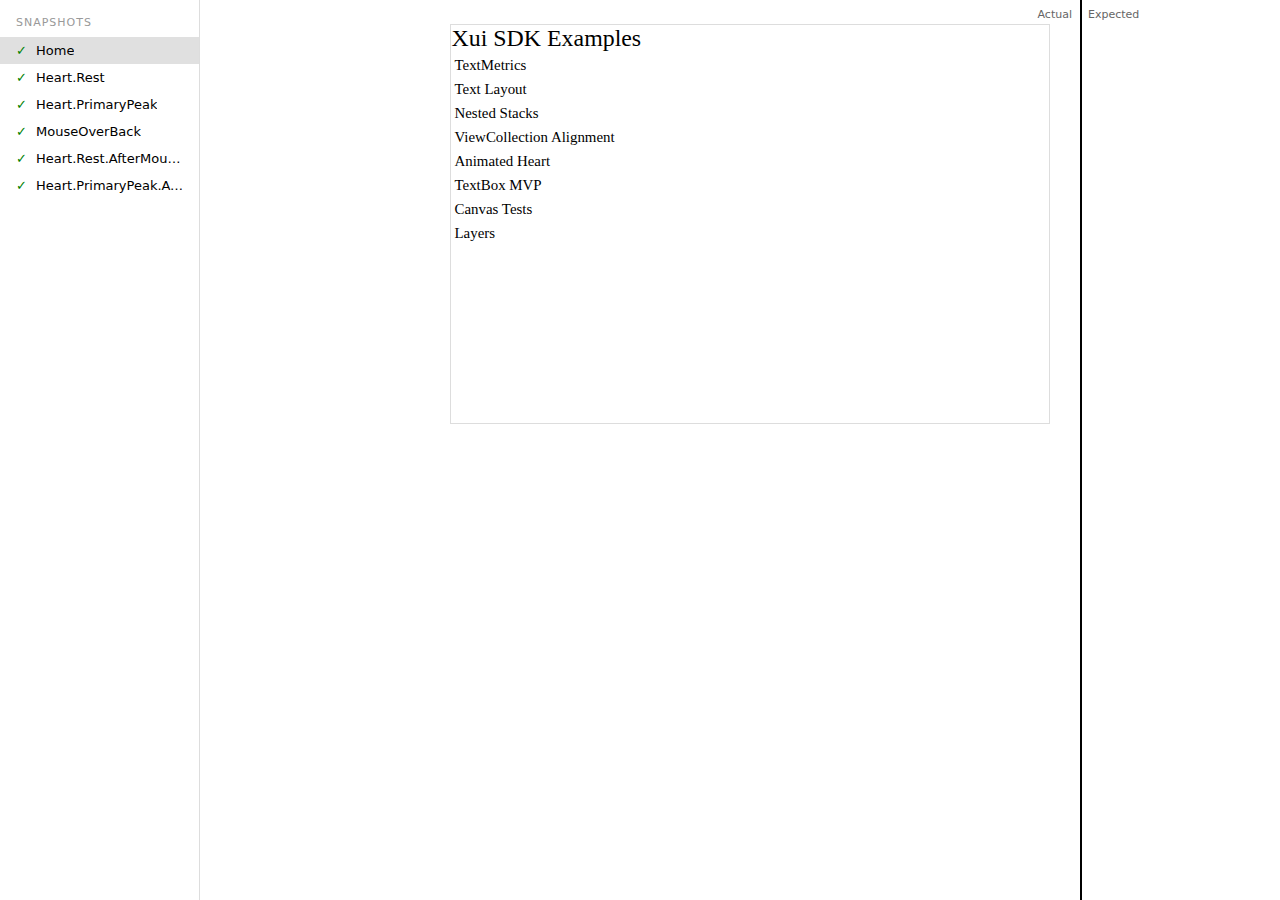
<file: Xui/Tests/Integration/TestApp/Snapshots/Heartbeat_Stops_After_Mouse_Over_Back/TestRun.html>
<!DOCTYPE html>
<html lang="en">
<head><meta charset="utf-8"><title>Test Run</title>
<style>
    * { margin: 0; padding: 0; box-sizing: border-box; }
    body { font-family: system-ui, sans-serif; height: 100vh; }
    .root { display: grid; grid-template-columns: 200px 1fr; height: 100vh; }
    .sidebar { border-right: 1px solid #ddd; overflow-y: auto; padding: 8px 0; }
    .sidebar-title { padding: 8px 16px; font-size: 11px; text-transform: uppercase; letter-spacing: 1px; color: #999; }
    .step { display: flex; align-items: center; padding: 6px 16px; cursor: pointer; font-size: 13px; }
    .step:hover { background: #f0f0f0; }
    .step.active { background: #e0e0e0; }
    .badge { width: 20px; flex-shrink: 0; }
    .pass .badge { color: green; }
    .fail .badge { color: red; }
    .label { overflow: hidden; text-overflow: ellipsis; white-space: nowrap; }
    .compare { overflow: auto; }
    .compare-content { display: grid; position: relative; min-height: 100%; }
    .layer { grid-area: 1 / 1; display: flex; justify-content: center; align-items: start; padding: 24px 250px; pointer-events: none; user-select: none; }
    .layer svg { border: 1px solid #ddd; }
    .separator { position: absolute; top: 0; bottom: 0; width: 2px; background: #000; z-index: 10; pointer-events: none; }
    .sep-handle { position: absolute; top: 0; bottom: 0; width: 20px; transform: translateX(-50%); z-index: 12; cursor: ew-resize; }
    .sep-label { position: absolute; top: 8px; font-size: 11px; color: #666; z-index: 11; pointer-events: none; user-select: none; }
    #label-left { transform: translateX(-100%); padding-right: 8px; }
    #label-right { padding-left: 8px; }
</style></head>
<body>
<div class="root">
  <div class="sidebar">
    <div class="sidebar-title">Snapshots</div>
    <div class="step pass active" onclick="selectStep(0)">
      <span class="badge">&#10003;</span>
      <span class="label">Home</span>
    </div>
    <div class="step pass" onclick="selectStep(1)">
      <span class="badge">&#10003;</span>
      <span class="label">Heart.Rest</span>
    </div>
    <div class="step pass" onclick="selectStep(2)">
      <span class="badge">&#10003;</span>
      <span class="label">Heart.PrimaryPeak</span>
    </div>
    <div class="step pass" onclick="selectStep(3)">
      <span class="badge">&#10003;</span>
      <span class="label">MouseOverBack</span>
    </div>
    <div class="step pass" onclick="selectStep(4)">
      <span class="badge">&#10003;</span>
      <span class="label">Heart.Rest.AfterMouseOver</span>
    </div>
    <div class="step pass" onclick="selectStep(5)">
      <span class="badge">&#10003;</span>
      <span class="label">Heart.PrimaryPeak.AfterMouseOver</span>
    </div>
  </div>
  <div class="compare" id="compare">
    <div class="compare-content" id="compare-content">
      <div class="layer" id="expected-layer"></div>
      <div class="layer" id="actual-layer"></div>
      <div class="separator" id="separator"></div>
      <div class="sep-handle" id="sep-handle"></div>
      <span class="sep-label" id="label-left">Actual</span>
      <span class="sep-label" id="label-right">Expected</span>
    </div>
  </div>
</div>
<script id="snapshot-data" type="application/json">[
  {"index":1,"name":"Home","passed":true,"actual":"[base64]","expected":"[base64]"},
  {"index":2,"name":"Heart.Rest","passed":true,"actual":"[base64]","expected":"[base64]"},
  {"index":3,"name":"Heart.PrimaryPeak","passed":true,"actual":"[base64]","expected":"[base64]"},
  {"index":4,"name":"MouseOverBack","passed":true,"actual":"[base64]","expected":"[base64]"},
  {"index":5,"name":"Heart.Rest.AfterMouseOver","passed":true,"actual":"[base64]","expected":"[base64]"},
  {"index":6,"name":"Heart.PrimaryPeak.AfterMouseOver","passed":true,"actual":"[base64]","expected":"[base64]"}
]</script>
<script>
    const snapshots = JSON.parse(document.getElementById('snapshot-data').textContent);
    const compare = document.getElementById('compare');
    const compareContent = document.getElementById('compare-content');
    const actualLayer = document.getElementById('actual-layer');
    const expectedLayer = document.getElementById('expected-layer');
    const separator = document.getElementById('separator');
    const sepHandle = document.getElementById('sep-handle');
    const labelLeft = document.getElementById('label-left');
    const labelRight = document.getElementById('label-right');
    let currentStep = 0;
    let separatorRatio = 1;

    function decodeBase64(b64) {
        const bytes = Uint8Array.from(atob(b64), c => c.charCodeAt(0));
        return new TextDecoder().decode(bytes);
    }

    function selectStep(index) {
        currentStep = index;
        const w = compareContent.offsetWidth;
        const maxRatio = w > 0 ? (w - 250 + 50) / w : 1;
        separatorRatio = maxRatio;
        document.querySelectorAll('.step').forEach((el, i) => el.classList.toggle('active', i === index));
        updateView();
    }

    function updateView() {
        const step = snapshots[currentStep];
        actualLayer.innerHTML = step.actual ? decodeBase64(step.actual) : '';
        const has = !!step.expected;
        expectedLayer.innerHTML = has ? decodeBase64(step.expected) : '';
        separator.style.display = has ? '' : 'none';
        sepHandle.style.display = has ? '' : 'none';
        labelLeft.style.display = has ? '' : 'none';
        labelRight.style.display = has ? '' : 'none';
        if (has) { updateSeparator(); } else { actualLayer.style.clipPath = 'none'; expectedLayer.style.clipPath = 'none'; }
    }

    function updateSeparator() {
        const w = compareContent.offsetWidth;
        const margin = 250;
        const allowance = 50;
        const minX = margin - allowance;
        const maxX = w - margin + allowance;
        const x = Math.round(Math.max(minX, Math.min(maxX, separatorRatio * w)));
        actualLayer.style.clipPath = `inset(0 ${w - x}px 0 0)`;
        expectedLayer.style.clipPath = `inset(0 0 0 ${x}px)`;
        separator.style.left = x + 'px';
        sepHandle.style.left = x + 'px';
        labelLeft.style.left = x + 'px';
        labelRight.style.left = x + 'px';
    }

    let dragging = false;
    sepHandle.addEventListener('mousedown', (e) => { e.preventDefault(); dragging = true; });
    document.addEventListener('mousemove', (e) => { if (dragging) { e.preventDefault(); moveSeparator(e); } });
    document.addEventListener('mouseup', () => { dragging = false; });

    function moveSeparator(e) {
        const rect = compare.getBoundingClientRect();
        const w = compareContent.offsetWidth;
        const x = e.clientX - rect.left + compare.scrollLeft;
        const margin = 250;
        const allowance = 50;
        const minX = margin - allowance;
        const maxX = w - margin + allowance;
        separatorRatio = Math.max(minX / w, Math.min(maxX / w, x / w));
        updateSeparator();
    }

    document.addEventListener('keydown', (e) => {
        if (e.key === 'ArrowUp' && currentStep > 0) { selectStep(currentStep - 1); e.preventDefault(); }
        if (e.key === 'ArrowDown' && currentStep < snapshots.length - 1) { selectStep(currentStep + 1); e.preventDefault(); }
    });

    window.addEventListener('resize', () => { if (snapshots[currentStep].expected) updateSeparator(); });
    selectStep(0);
</script>
</body></html>
</file>
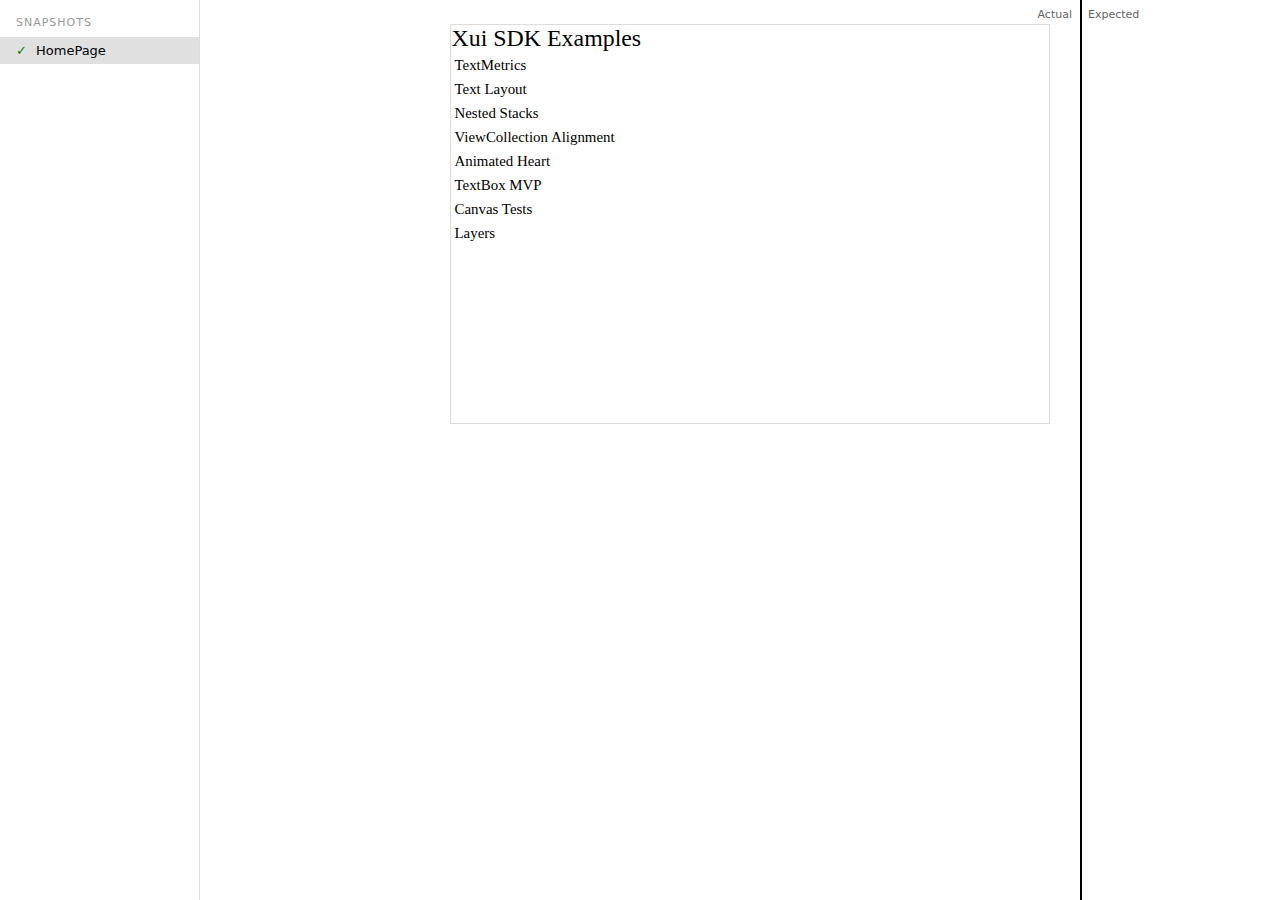
<file: Xui/Tests/Integration/TestApp/Snapshots/HomePage_Renders/TestRun.html>
<!DOCTYPE html>
<html lang="en">
<head><meta charset="utf-8"><title>Test Run</title>
<style>
    * { margin: 0; padding: 0; box-sizing: border-box; }
    body { font-family: system-ui, sans-serif; height: 100vh; }
    .root { display: grid; grid-template-columns: 200px 1fr; height: 100vh; }
    .sidebar { border-right: 1px solid #ddd; overflow-y: auto; padding: 8px 0; }
    .sidebar-title { padding: 8px 16px; font-size: 11px; text-transform: uppercase; letter-spacing: 1px; color: #999; }
    .step { display: flex; align-items: center; padding: 6px 16px; cursor: pointer; font-size: 13px; }
    .step:hover { background: #f0f0f0; }
    .step.active { background: #e0e0e0; }
    .badge { width: 20px; flex-shrink: 0; }
    .pass .badge { color: green; }
    .fail .badge { color: red; }
    .label { overflow: hidden; text-overflow: ellipsis; white-space: nowrap; }
    .compare { overflow: auto; }
    .compare-content { display: grid; position: relative; min-height: 100%; }
    .layer { grid-area: 1 / 1; display: flex; justify-content: center; align-items: start; padding: 24px 250px; pointer-events: none; user-select: none; }
    .layer svg { border: 1px solid #ddd; }
    .separator { position: absolute; top: 0; bottom: 0; width: 2px; background: #000; z-index: 10; pointer-events: none; }
    .sep-handle { position: absolute; top: 0; bottom: 0; width: 20px; transform: translateX(-50%); z-index: 12; cursor: ew-resize; }
    .sep-label { position: absolute; top: 8px; font-size: 11px; color: #666; z-index: 11; pointer-events: none; user-select: none; }
    #label-left { transform: translateX(-100%); padding-right: 8px; }
    #label-right { padding-left: 8px; }
</style></head>
<body>
<div class="root">
  <div class="sidebar">
    <div class="sidebar-title">Snapshots</div>
    <div class="step pass active" onclick="selectStep(0)">
      <span class="badge">&#10003;</span>
      <span class="label">HomePage</span>
    </div>
  </div>
  <div class="compare" id="compare">
    <div class="compare-content" id="compare-content">
      <div class="layer" id="expected-layer"></div>
      <div class="layer" id="actual-layer"></div>
      <div class="separator" id="separator"></div>
      <div class="sep-handle" id="sep-handle"></div>
      <span class="sep-label" id="label-left">Actual</span>
      <span class="sep-label" id="label-right">Expected</span>
    </div>
  </div>
</div>
<script id="snapshot-data" type="application/json">[
  {"index":1,"name":"HomePage","passed":true,"actual":"[base64]","expected":"[base64]"}
]</script>
<script>
    const snapshots = JSON.parse(document.getElementById('snapshot-data').textContent);
    const compare = document.getElementById('compare');
    const compareContent = document.getElementById('compare-content');
    const actualLayer = document.getElementById('actual-layer');
    const expectedLayer = document.getElementById('expected-layer');
    const separator = document.getElementById('separator');
    const sepHandle = document.getElementById('sep-handle');
    const labelLeft = document.getElementById('label-left');
    const labelRight = document.getElementById('label-right');
    let currentStep = 0;
    let separatorRatio = 1;

    function decodeBase64(b64) {
        const bytes = Uint8Array.from(atob(b64), c => c.charCodeAt(0));
        return new TextDecoder().decode(bytes);
    }

    function selectStep(index) {
        currentStep = index;
        const w = compareContent.offsetWidth;
        const maxRatio = w > 0 ? (w - 250 + 50) / w : 1;
        separatorRatio = maxRatio;
        document.querySelectorAll('.step').forEach((el, i) => el.classList.toggle('active', i === index));
        updateView();
    }

    function updateView() {
        const step = snapshots[currentStep];
        actualLayer.innerHTML = step.actual ? decodeBase64(step.actual) : '';
        const has = !!step.expected;
        expectedLayer.innerHTML = has ? decodeBase64(step.expected) : '';
        separator.style.display = has ? '' : 'none';
        sepHandle.style.display = has ? '' : 'none';
        labelLeft.style.display = has ? '' : 'none';
        labelRight.style.display = has ? '' : 'none';
        if (has) { updateSeparator(); } else { actualLayer.style.clipPath = 'none'; expectedLayer.style.clipPath = 'none'; }
    }

    function updateSeparator() {
        const w = compareContent.offsetWidth;
        const margin = 250;
        const allowance = 50;
        const minX = margin - allowance;
        const maxX = w - margin + allowance;
        const x = Math.round(Math.max(minX, Math.min(maxX, separatorRatio * w)));
        actualLayer.style.clipPath = `inset(0 ${w - x}px 0 0)`;
        expectedLayer.style.clipPath = `inset(0 0 0 ${x}px)`;
        separator.style.left = x + 'px';
        sepHandle.style.left = x + 'px';
        labelLeft.style.left = x + 'px';
        labelRight.style.left = x + 'px';
    }

    let dragging = false;
    sepHandle.addEventListener('mousedown', (e) => { e.preventDefault(); dragging = true; });
    document.addEventListener('mousemove', (e) => { if (dragging) { e.preventDefault(); moveSeparator(e); } });
    document.addEventListener('mouseup', () => { dragging = false; });

    function moveSeparator(e) {
        const rect = compare.getBoundingClientRect();
        const w = compareContent.offsetWidth;
        const x = e.clientX - rect.left + compare.scrollLeft;
        const margin = 250;
        const allowance = 50;
        const minX = margin - allowance;
        const maxX = w - margin + allowance;
        separatorRatio = Math.max(minX / w, Math.min(maxX / w, x / w));
        updateSeparator();
    }

    document.addEventListener('keydown', (e) => {
        if (e.key === 'ArrowUp' && currentStep > 0) { selectStep(currentStep - 1); e.preventDefault(); }
        if (e.key === 'ArrowDown' && currentStep < snapshots.length - 1) { selectStep(currentStep + 1); e.preventDefault(); }
    });

    window.addEventListener('resize', () => { if (snapshots[currentStep].expected) updateSeparator(); });
    selectStep(0);
</script>
</body></html>
</file>
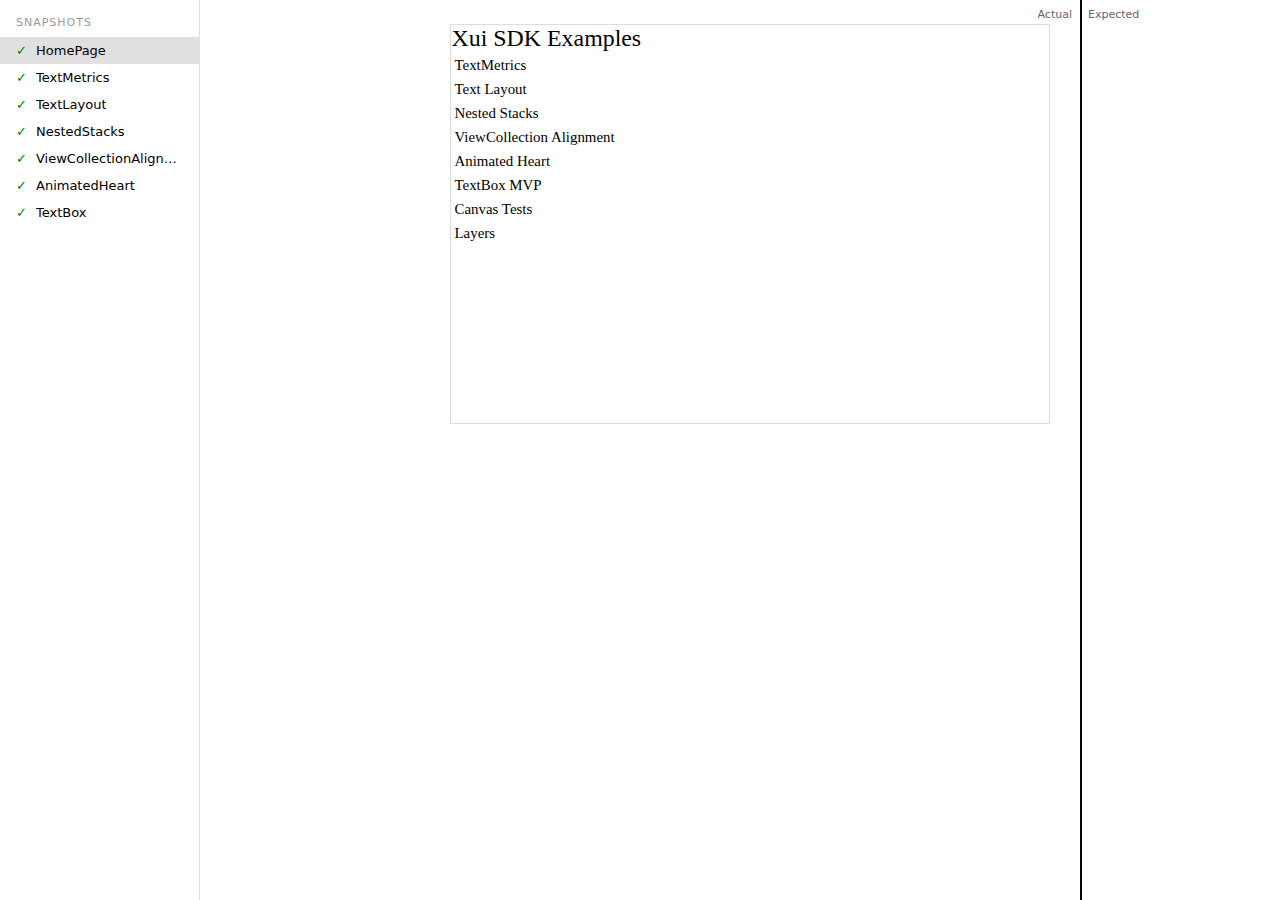
<file: Xui/Tests/Integration/TestApp/Snapshots/Navigate_Through_All/TestRun.html>
<!DOCTYPE html>
<html lang="en">
<head><meta charset="utf-8"><title>Test Run</title>
<style>
    * { margin: 0; padding: 0; box-sizing: border-box; }
    body { font-family: system-ui, sans-serif; height: 100vh; }
    .root { display: grid; grid-template-columns: 200px 1fr; height: 100vh; }
    .sidebar { border-right: 1px solid #ddd; overflow-y: auto; padding: 8px 0; }
    .sidebar-title { padding: 8px 16px; font-size: 11px; text-transform: uppercase; letter-spacing: 1px; color: #999; }
    .step { display: flex; align-items: center; padding: 6px 16px; cursor: pointer; font-size: 13px; }
    .step:hover { background: #f0f0f0; }
    .step.active { background: #e0e0e0; }
    .badge { width: 20px; flex-shrink: 0; }
    .pass .badge { color: green; }
    .fail .badge { color: red; }
    .label { overflow: hidden; text-overflow: ellipsis; white-space: nowrap; }
    .compare { overflow: auto; }
    .compare-content { display: grid; position: relative; min-height: 100%; }
    .layer { grid-area: 1 / 1; display: flex; justify-content: center; align-items: start; padding: 24px 250px; pointer-events: none; user-select: none; }
    .layer svg { border: 1px solid #ddd; }
    .separator { position: absolute; top: 0; bottom: 0; width: 2px; background: #000; z-index: 10; pointer-events: none; }
    .sep-handle { position: absolute; top: 0; bottom: 0; width: 20px; transform: translateX(-50%); z-index: 12; cursor: ew-resize; }
    .sep-label { position: absolute; top: 8px; font-size: 11px; color: #666; z-index: 11; pointer-events: none; user-select: none; }
    #label-left { transform: translateX(-100%); padding-right: 8px; }
    #label-right { padding-left: 8px; }
</style></head>
<body>
<div class="root">
  <div class="sidebar">
    <div class="sidebar-title">Snapshots</div>
    <div class="step pass active" onclick="selectStep(0)">
      <span class="badge">&#10003;</span>
      <span class="label">HomePage</span>
    </div>
    <div class="step pass" onclick="selectStep(1)">
      <span class="badge">&#10003;</span>
      <span class="label">TextMetrics</span>
    </div>
    <div class="step pass" onclick="selectStep(2)">
      <span class="badge">&#10003;</span>
      <span class="label">TextLayout</span>
    </div>
    <div class="step pass" onclick="selectStep(3)">
      <span class="badge">&#10003;</span>
      <span class="label">NestedStacks</span>
    </div>
    <div class="step pass" onclick="selectStep(4)">
      <span class="badge">&#10003;</span>
      <span class="label">ViewCollectionAlignment</span>
    </div>
    <div class="step pass" onclick="selectStep(5)">
      <span class="badge">&#10003;</span>
      <span class="label">AnimatedHeart</span>
    </div>
    <div class="step pass" onclick="selectStep(6)">
      <span class="badge">&#10003;</span>
      <span class="label">TextBox</span>
    </div>
  </div>
  <div class="compare" id="compare">
    <div class="compare-content" id="compare-content">
      <div class="layer" id="expected-layer"></div>
      <div class="layer" id="actual-layer"></div>
      <div class="separator" id="separator"></div>
      <div class="sep-handle" id="sep-handle"></div>
      <span class="sep-label" id="label-left">Actual</span>
      <span class="sep-label" id="label-right">Expected</span>
    </div>
  </div>
</div>
<script id="snapshot-data" type="application/json">[
  {"index":1,"name":"HomePage","passed":true,"actual":"[base64]","expected":"[base64]"},
  {"index":2,"name":"TextMetrics","passed":true,"actual":"[base64]","expected":"[base64]"},
  {"index":3,"name":"TextLayout","passed":true,"actual":"[base64]","expected":"[base64]"},
  {"index":4,"name":"NestedStacks","passed":true,"actual":"[base64]","expected":"[base64]"},
  {"index":5,"name":"ViewCollectionAlignment","passed":true,"actual":"[base64]","expected":"[base64]"},
  {"index":6,"name":"AnimatedHeart","passed":true,"actual":"[base64]","expected":"[base64]"},
  {"index":7,"name":"TextBox","passed":true,"actual":"[base64]","expected":"[base64]"}
]</script>
<script>
    const snapshots = JSON.parse(document.getElementById('snapshot-data').textContent);
    const compare = document.getElementById('compare');
    const compareContent = document.getElementById('compare-content');
    const actualLayer = document.getElementById('actual-layer');
    const expectedLayer = document.getElementById('expected-layer');
    const separator = document.getElementById('separator');
    const sepHandle = document.getElementById('sep-handle');
    const labelLeft = document.getElementById('label-left');
    const labelRight = document.getElementById('label-right');
    let currentStep = 0;
    let separatorRatio = 1;

    function decodeBase64(b64) {
        const bytes = Uint8Array.from(atob(b64), c => c.charCodeAt(0));
        return new TextDecoder().decode(bytes);
    }

    function selectStep(index) {
        currentStep = index;
        const w = compareContent.offsetWidth;
        const maxRatio = w > 0 ? (w - 250 + 50) / w : 1;
        separatorRatio = maxRatio;
        document.querySelectorAll('.step').forEach((el, i) => el.classList.toggle('active', i === index));
        updateView();
    }

    function updateView() {
        const step = snapshots[currentStep];
        actualLayer.innerHTML = step.actual ? decodeBase64(step.actual) : '';
        const has = !!step.expected;
        expectedLayer.innerHTML = has ? decodeBase64(step.expected) : '';
        separator.style.display = has ? '' : 'none';
        sepHandle.style.display = has ? '' : 'none';
        labelLeft.style.display = has ? '' : 'none';
        labelRight.style.display = has ? '' : 'none';
        if (has) { updateSeparator(); } else { actualLayer.style.clipPath = 'none'; expectedLayer.style.clipPath = 'none'; }
    }

    function updateSeparator() {
        const w = compareContent.offsetWidth;
        const margin = 250;
        const allowance = 50;
        const minX = margin - allowance;
        const maxX = w - margin + allowance;
        const x = Math.round(Math.max(minX, Math.min(maxX, separatorRatio * w)));
        actualLayer.style.clipPath = `inset(0 ${w - x}px 0 0)`;
        expectedLayer.style.clipPath = `inset(0 0 0 ${x}px)`;
        separator.style.left = x + 'px';
        sepHandle.style.left = x + 'px';
        labelLeft.style.left = x + 'px';
        labelRight.style.left = x + 'px';
    }

    let dragging = false;
    sepHandle.addEventListener('mousedown', (e) => { e.preventDefault(); dragging = true; });
    document.addEventListener('mousemove', (e) => { if (dragging) { e.preventDefault(); moveSeparator(e); } });
    document.addEventListener('mouseup', () => { dragging = false; });

    function moveSeparator(e) {
        const rect = compare.getBoundingClientRect();
        const w = compareContent.offsetWidth;
        const x = e.clientX - rect.left + compare.scrollLeft;
        const margin = 250;
        const allowance = 50;
        const minX = margin - allowance;
        const maxX = w - margin + allowance;
        separatorRatio = Math.max(minX / w, Math.min(maxX / w, x / w));
        updateSeparator();
    }

    document.addEventListener('keydown', (e) => {
        if (e.key === 'ArrowUp' && currentStep > 0) { selectStep(currentStep - 1); e.preventDefault(); }
        if (e.key === 'ArrowDown' && currentStep < snapshots.length - 1) { selectStep(currentStep + 1); e.preventDefault(); }
    });

    window.addEventListener('resize', () => { if (snapshots[currentStep].expected) updateSeparator(); });
    selectStep(0);
</script>
</body></html>
</file>
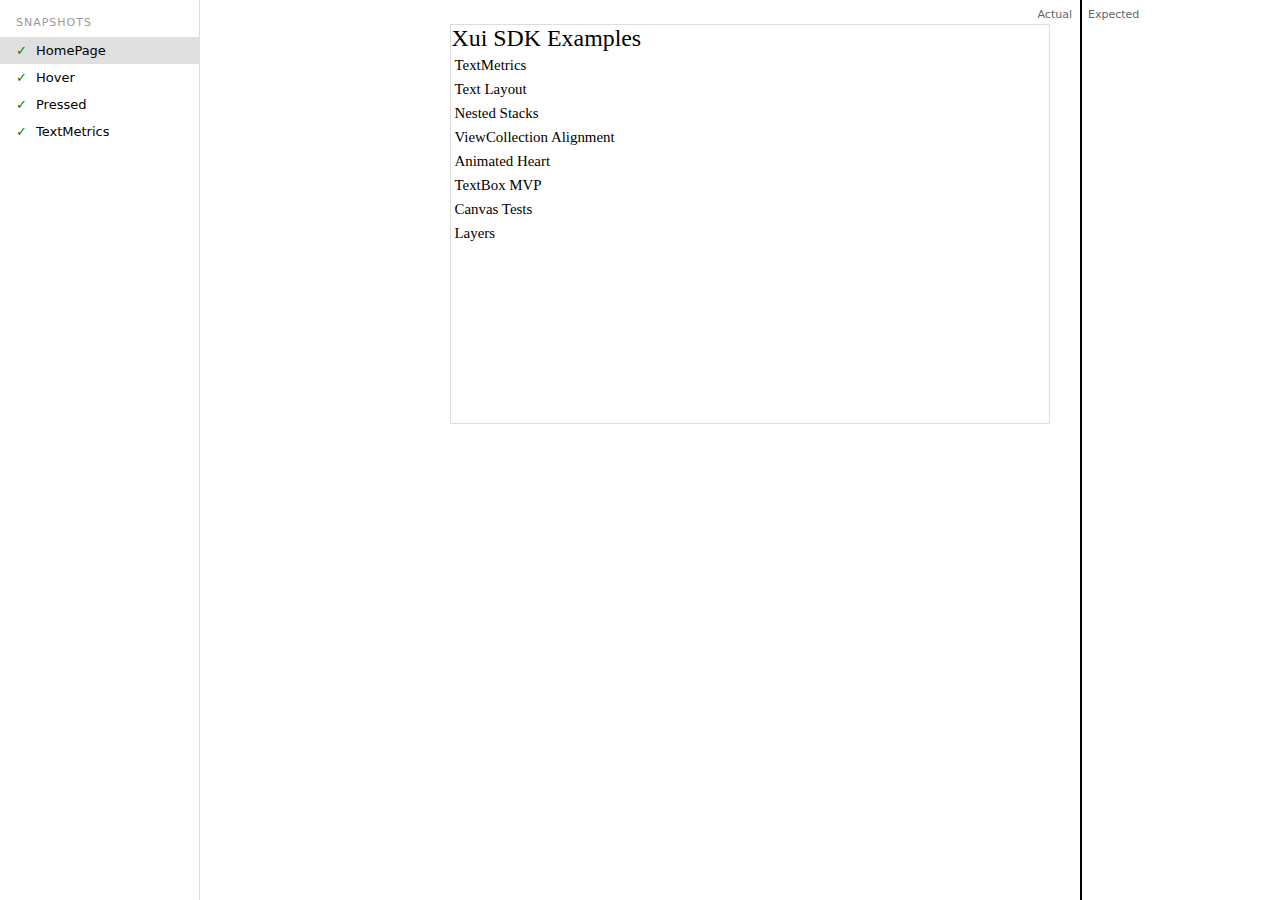
<file: Xui/Tests/Integration/TestApp/Snapshots/Navigate_To_TextMetrics/TestRun.html>
<!DOCTYPE html>
<html lang="en">
<head><meta charset="utf-8"><title>Test Run</title>
<style>
    * { margin: 0; padding: 0; box-sizing: border-box; }
    body { font-family: system-ui, sans-serif; height: 100vh; }
    .root { display: grid; grid-template-columns: 200px 1fr; height: 100vh; }
    .sidebar { border-right: 1px solid #ddd; overflow-y: auto; padding: 8px 0; }
    .sidebar-title { padding: 8px 16px; font-size: 11px; text-transform: uppercase; letter-spacing: 1px; color: #999; }
    .step { display: flex; align-items: center; padding: 6px 16px; cursor: pointer; font-size: 13px; }
    .step:hover { background: #f0f0f0; }
    .step.active { background: #e0e0e0; }
    .badge { width: 20px; flex-shrink: 0; }
    .pass .badge { color: green; }
    .fail .badge { color: red; }
    .label { overflow: hidden; text-overflow: ellipsis; white-space: nowrap; }
    .compare { overflow: auto; }
    .compare-content { display: grid; position: relative; min-height: 100%; }
    .layer { grid-area: 1 / 1; display: flex; justify-content: center; align-items: start; padding: 24px 250px; pointer-events: none; user-select: none; }
    .layer svg { border: 1px solid #ddd; }
    .separator { position: absolute; top: 0; bottom: 0; width: 2px; background: #000; z-index: 10; pointer-events: none; }
    .sep-handle { position: absolute; top: 0; bottom: 0; width: 20px; transform: translateX(-50%); z-index: 12; cursor: ew-resize; }
    .sep-label { position: absolute; top: 8px; font-size: 11px; color: #666; z-index: 11; pointer-events: none; user-select: none; }
    #label-left { transform: translateX(-100%); padding-right: 8px; }
    #label-right { padding-left: 8px; }
</style></head>
<body>
<div class="root">
  <div class="sidebar">
    <div class="sidebar-title">Snapshots</div>
    <div class="step pass active" onclick="selectStep(0)">
      <span class="badge">&#10003;</span>
      <span class="label">HomePage</span>
    </div>
    <div class="step pass" onclick="selectStep(1)">
      <span class="badge">&#10003;</span>
      <span class="label">Hover</span>
    </div>
    <div class="step pass" onclick="selectStep(2)">
      <span class="badge">&#10003;</span>
      <span class="label">Pressed</span>
    </div>
    <div class="step pass" onclick="selectStep(3)">
      <span class="badge">&#10003;</span>
      <span class="label">TextMetrics</span>
    </div>
  </div>
  <div class="compare" id="compare">
    <div class="compare-content" id="compare-content">
      <div class="layer" id="expected-layer"></div>
      <div class="layer" id="actual-layer"></div>
      <div class="separator" id="separator"></div>
      <div class="sep-handle" id="sep-handle"></div>
      <span class="sep-label" id="label-left">Actual</span>
      <span class="sep-label" id="label-right">Expected</span>
    </div>
  </div>
</div>
<script id="snapshot-data" type="application/json">[
  {"index":1,"name":"HomePage","passed":true,"actual":"[base64]","expected":"[base64]"},
  {"index":2,"name":"Hover","passed":true,"actual":"[base64]","expected":"[base64]"},
  {"index":3,"name":"Pressed","passed":true,"actual":"[base64]","expected":"[base64]"},
  {"index":4,"name":"TextMetrics","passed":true,"actual":"[base64]","expected":"[base64]"}
]</script>
<script>
    const snapshots = JSON.parse(document.getElementById('snapshot-data').textContent);
    const compare = document.getElementById('compare');
    const compareContent = document.getElementById('compare-content');
    const actualLayer = document.getElementById('actual-layer');
    const expectedLayer = document.getElementById('expected-layer');
    const separator = document.getElementById('separator');
    const sepHandle = document.getElementById('sep-handle');
    const labelLeft = document.getElementById('label-left');
    const labelRight = document.getElementById('label-right');
    let currentStep = 0;
    let separatorRatio = 1;

    function decodeBase64(b64) {
        const bytes = Uint8Array.from(atob(b64), c => c.charCodeAt(0));
        return new TextDecoder().decode(bytes);
    }

    function selectStep(index) {
        currentStep = index;
        const w = compareContent.offsetWidth;
        const maxRatio = w > 0 ? (w - 250 + 50) / w : 1;
        separatorRatio = maxRatio;
        document.querySelectorAll('.step').forEach((el, i) => el.classList.toggle('active', i === index));
        updateView();
    }

    function updateView() {
        const step = snapshots[currentStep];
        actualLayer.innerHTML = step.actual ? decodeBase64(step.actual) : '';
        const has = !!step.expected;
        expectedLayer.innerHTML = has ? decodeBase64(step.expected) : '';
        separator.style.display = has ? '' : 'none';
        sepHandle.style.display = has ? '' : 'none';
        labelLeft.style.display = has ? '' : 'none';
        labelRight.style.display = has ? '' : 'none';
        if (has) { updateSeparator(); } else { actualLayer.style.clipPath = 'none'; expectedLayer.style.clipPath = 'none'; }
    }

    function updateSeparator() {
        const w = compareContent.offsetWidth;
        const margin = 250;
        const allowance = 50;
        const minX = margin - allowance;
        const maxX = w - margin + allowance;
        const x = Math.round(Math.max(minX, Math.min(maxX, separatorRatio * w)));
        actualLayer.style.clipPath = `inset(0 ${w - x}px 0 0)`;
        expectedLayer.style.clipPath = `inset(0 0 0 ${x}px)`;
        separator.style.left = x + 'px';
        sepHandle.style.left = x + 'px';
        labelLeft.style.left = x + 'px';
        labelRight.style.left = x + 'px';
    }

    let dragging = false;
    sepHandle.addEventListener('mousedown', (e) => { e.preventDefault(); dragging = true; });
    document.addEventListener('mousemove', (e) => { if (dragging) { e.preventDefault(); moveSeparator(e); } });
    document.addEventListener('mouseup', () => { dragging = false; });

    function moveSeparator(e) {
        const rect = compare.getBoundingClientRect();
        const w = compareContent.offsetWidth;
        const x = e.clientX - rect.left + compare.scrollLeft;
        const margin = 250;
        const allowance = 50;
        const minX = margin - allowance;
        const maxX = w - margin + allowance;
        separatorRatio = Math.max(minX / w, Math.min(maxX / w, x / w));
        updateSeparator();
    }

    document.addEventListener('keydown', (e) => {
        if (e.key === 'ArrowUp' && currentStep > 0) { selectStep(currentStep - 1); e.preventDefault(); }
        if (e.key === 'ArrowDown' && currentStep < snapshots.length - 1) { selectStep(currentStep + 1); e.preventDefault(); }
    });

    window.addEventListener('resize', () => { if (snapshots[currentStep].expected) updateSeparator(); });
    selectStep(0);
</script>
</body></html>
</file>
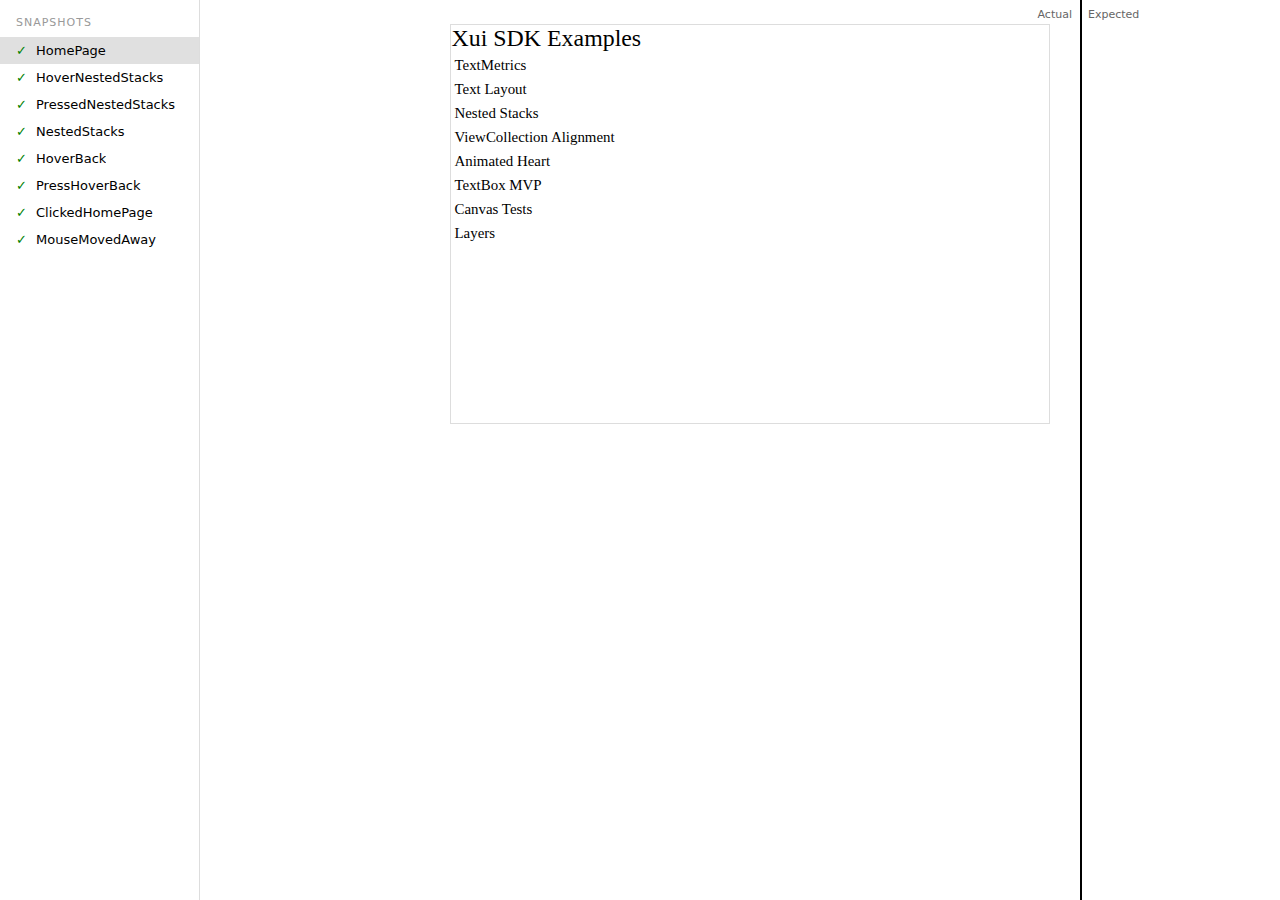
<file: Xui/Tests/Integration/TestApp/Snapshots/Pending_Hover_After_Navigation/TestRun.html>
<!DOCTYPE html>
<html lang="en">
<head><meta charset="utf-8"><title>Test Run</title>
<style>
    * { margin: 0; padding: 0; box-sizing: border-box; }
    body { font-family: system-ui, sans-serif; height: 100vh; }
    .root { display: grid; grid-template-columns: 200px 1fr; height: 100vh; }
    .sidebar { border-right: 1px solid #ddd; overflow-y: auto; padding: 8px 0; }
    .sidebar-title { padding: 8px 16px; font-size: 11px; text-transform: uppercase; letter-spacing: 1px; color: #999; }
    .step { display: flex; align-items: center; padding: 6px 16px; cursor: pointer; font-size: 13px; }
    .step:hover { background: #f0f0f0; }
    .step.active { background: #e0e0e0; }
    .badge { width: 20px; flex-shrink: 0; }
    .pass .badge { color: green; }
    .fail .badge { color: red; }
    .label { overflow: hidden; text-overflow: ellipsis; white-space: nowrap; }
    .compare { overflow: auto; }
    .compare-content { display: grid; position: relative; min-height: 100%; }
    .layer { grid-area: 1 / 1; display: flex; justify-content: center; align-items: start; padding: 24px 250px; pointer-events: none; user-select: none; }
    .layer svg { border: 1px solid #ddd; }
    .separator { position: absolute; top: 0; bottom: 0; width: 2px; background: #000; z-index: 10; pointer-events: none; }
    .sep-handle { position: absolute; top: 0; bottom: 0; width: 20px; transform: translateX(-50%); z-index: 12; cursor: ew-resize; }
    .sep-label { position: absolute; top: 8px; font-size: 11px; color: #666; z-index: 11; pointer-events: none; user-select: none; }
    #label-left { transform: translateX(-100%); padding-right: 8px; }
    #label-right { padding-left: 8px; }
</style></head>
<body>
<div class="root">
  <div class="sidebar">
    <div class="sidebar-title">Snapshots</div>
    <div class="step pass active" onclick="selectStep(0)">
      <span class="badge">&#10003;</span>
      <span class="label">HomePage</span>
    </div>
    <div class="step pass" onclick="selectStep(1)">
      <span class="badge">&#10003;</span>
      <span class="label">HoverNestedStacks</span>
    </div>
    <div class="step pass" onclick="selectStep(2)">
      <span class="badge">&#10003;</span>
      <span class="label">PressedNestedStacks</span>
    </div>
    <div class="step pass" onclick="selectStep(3)">
      <span class="badge">&#10003;</span>
      <span class="label">NestedStacks</span>
    </div>
    <div class="step pass" onclick="selectStep(4)">
      <span class="badge">&#10003;</span>
      <span class="label">HoverBack</span>
    </div>
    <div class="step pass" onclick="selectStep(5)">
      <span class="badge">&#10003;</span>
      <span class="label">PressHoverBack</span>
    </div>
    <div class="step pass" onclick="selectStep(6)">
      <span class="badge">&#10003;</span>
      <span class="label">ClickedHomePage</span>
    </div>
    <div class="step pass" onclick="selectStep(7)">
      <span class="badge">&#10003;</span>
      <span class="label">MouseMovedAway</span>
    </div>
  </div>
  <div class="compare" id="compare">
    <div class="compare-content" id="compare-content">
      <div class="layer" id="expected-layer"></div>
      <div class="layer" id="actual-layer"></div>
      <div class="separator" id="separator"></div>
      <div class="sep-handle" id="sep-handle"></div>
      <span class="sep-label" id="label-left">Actual</span>
      <span class="sep-label" id="label-right">Expected</span>
    </div>
  </div>
</div>
<script id="snapshot-data" type="application/json">[
  {"index":1,"name":"HomePage","passed":true,"actual":"[base64]","expected":"[base64]"},
  {"index":2,"name":"HoverNestedStacks","passed":true,"actual":"[base64]","expected":"[base64]"},
  {"index":3,"name":"PressedNestedStacks","passed":true,"actual":"[base64]","expected":"[base64]"},
  {"index":4,"name":"NestedStacks","passed":true,"actual":"[base64]","expected":"[base64]"},
  {"index":5,"name":"HoverBack","passed":true,"actual":"[base64]","expected":"[base64]"},
  {"index":6,"name":"PressHoverBack","passed":true,"actual":"[base64]","expected":"[base64]"},
  {"index":7,"name":"ClickedHomePage","passed":true,"actual":"[base64]","expected":"[base64]"},
  {"index":8,"name":"MouseMovedAway","passed":true,"actual":"[base64]","expected":"[base64]"}
]</script>
<script>
    const snapshots = JSON.parse(document.getElementById('snapshot-data').textContent);
    const compare = document.getElementById('compare');
    const compareContent = document.getElementById('compare-content');
    const actualLayer = document.getElementById('actual-layer');
    const expectedLayer = document.getElementById('expected-layer');
    const separator = document.getElementById('separator');
    const sepHandle = document.getElementById('sep-handle');
    const labelLeft = document.getElementById('label-left');
    const labelRight = document.getElementById('label-right');
    let currentStep = 0;
    let separatorRatio = 1;

    function decodeBase64(b64) {
        const bytes = Uint8Array.from(atob(b64), c => c.charCodeAt(0));
        return new TextDecoder().decode(bytes);
    }

    function selectStep(index) {
        currentStep = index;
        const w = compareContent.offsetWidth;
        const maxRatio = w > 0 ? (w - 250 + 50) / w : 1;
        separatorRatio = maxRatio;
        document.querySelectorAll('.step').forEach((el, i) => el.classList.toggle('active', i === index));
        updateView();
    }

    function updateView() {
        const step = snapshots[currentStep];
        actualLayer.innerHTML = step.actual ? decodeBase64(step.actual) : '';
        const has = !!step.expected;
        expectedLayer.innerHTML = has ? decodeBase64(step.expected) : '';
        separator.style.display = has ? '' : 'none';
        sepHandle.style.display = has ? '' : 'none';
        labelLeft.style.display = has ? '' : 'none';
        labelRight.style.display = has ? '' : 'none';
        if (has) { updateSeparator(); } else { actualLayer.style.clipPath = 'none'; expectedLayer.style.clipPath = 'none'; }
    }

    function updateSeparator() {
        const w = compareContent.offsetWidth;
        const margin = 250;
        const allowance = 50;
        const minX = margin - allowance;
        const maxX = w - margin + allowance;
        const x = Math.round(Math.max(minX, Math.min(maxX, separatorRatio * w)));
        actualLayer.style.clipPath = `inset(0 ${w - x}px 0 0)`;
        expectedLayer.style.clipPath = `inset(0 0 0 ${x}px)`;
        separator.style.left = x + 'px';
        sepHandle.style.left = x + 'px';
        labelLeft.style.left = x + 'px';
        labelRight.style.left = x + 'px';
    }

    let dragging = false;
    sepHandle.addEventListener('mousedown', (e) => { e.preventDefault(); dragging = true; });
    document.addEventListener('mousemove', (e) => { if (dragging) { e.preventDefault(); moveSeparator(e); } });
    document.addEventListener('mouseup', () => { dragging = false; });

    function moveSeparator(e) {
        const rect = compare.getBoundingClientRect();
        const w = compareContent.offsetWidth;
        const x = e.clientX - rect.left + compare.scrollLeft;
        const margin = 250;
        const allowance = 50;
        const minX = margin - allowance;
        const maxX = w - margin + allowance;
        separatorRatio = Math.max(minX / w, Math.min(maxX / w, x / w));
        updateSeparator();
    }

    document.addEventListener('keydown', (e) => {
        if (e.key === 'ArrowUp' && currentStep > 0) { selectStep(currentStep - 1); e.preventDefault(); }
        if (e.key === 'ArrowDown' && currentStep < snapshots.length - 1) { selectStep(currentStep + 1); e.preventDefault(); }
    });

    window.addEventListener('resize', () => { if (snapshots[currentStep].expected) updateSeparator(); });
    selectStep(0);
</script>
</body></html>
</file>
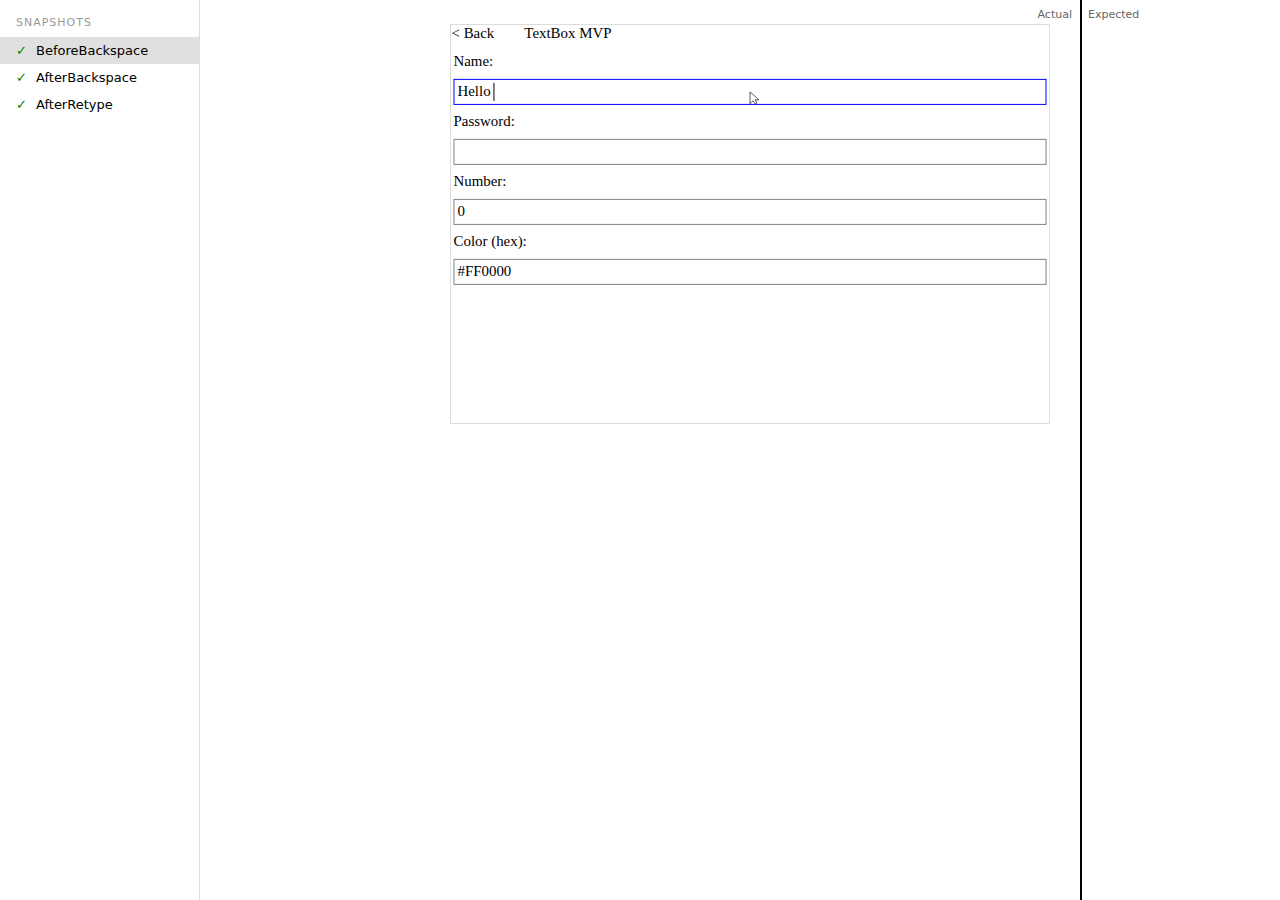
<file: Xui/Tests/Integration/TestApp/Snapshots/TextBox_Backspace/TestRun.html>
<!DOCTYPE html>
<html lang="en">
<head><meta charset="utf-8"><title>Test Run</title>
<style>
    * { margin: 0; padding: 0; box-sizing: border-box; }
    body { font-family: system-ui, sans-serif; height: 100vh; }
    .root { display: grid; grid-template-columns: 200px 1fr; height: 100vh; }
    .sidebar { border-right: 1px solid #ddd; overflow-y: auto; padding: 8px 0; }
    .sidebar-title { padding: 8px 16px; font-size: 11px; text-transform: uppercase; letter-spacing: 1px; color: #999; }
    .step { display: flex; align-items: center; padding: 6px 16px; cursor: pointer; font-size: 13px; }
    .step:hover { background: #f0f0f0; }
    .step.active { background: #e0e0e0; }
    .badge { width: 20px; flex-shrink: 0; }
    .pass .badge { color: green; }
    .fail .badge { color: red; }
    .label { overflow: hidden; text-overflow: ellipsis; white-space: nowrap; }
    .compare { overflow: auto; }
    .compare-content { display: grid; position: relative; min-height: 100%; }
    .layer { grid-area: 1 / 1; display: flex; justify-content: center; align-items: start; padding: 24px 250px; pointer-events: none; user-select: none; }
    .layer svg { border: 1px solid #ddd; }
    .separator { position: absolute; top: 0; bottom: 0; width: 2px; background: #000; z-index: 10; pointer-events: none; }
    .sep-handle { position: absolute; top: 0; bottom: 0; width: 20px; transform: translateX(-50%); z-index: 12; cursor: ew-resize; }
    .sep-label { position: absolute; top: 8px; font-size: 11px; color: #666; z-index: 11; pointer-events: none; user-select: none; }
    #label-left { transform: translateX(-100%); padding-right: 8px; }
    #label-right { padding-left: 8px; }
</style></head>
<body>
<div class="root">
  <div class="sidebar">
    <div class="sidebar-title">Snapshots</div>
    <div class="step pass active" onclick="selectStep(0)">
      <span class="badge">&#10003;</span>
      <span class="label">BeforeBackspace</span>
    </div>
    <div class="step pass" onclick="selectStep(1)">
      <span class="badge">&#10003;</span>
      <span class="label">AfterBackspace</span>
    </div>
    <div class="step pass" onclick="selectStep(2)">
      <span class="badge">&#10003;</span>
      <span class="label">AfterRetype</span>
    </div>
  </div>
  <div class="compare" id="compare">
    <div class="compare-content" id="compare-content">
      <div class="layer" id="expected-layer"></div>
      <div class="layer" id="actual-layer"></div>
      <div class="separator" id="separator"></div>
      <div class="sep-handle" id="sep-handle"></div>
      <span class="sep-label" id="label-left">Actual</span>
      <span class="sep-label" id="label-right">Expected</span>
    </div>
  </div>
</div>
<script id="snapshot-data" type="application/json">[
  {"index":1,"name":"BeforeBackspace","passed":true,"actual":"[base64]","expected":"[base64]"},
  {"index":2,"name":"AfterBackspace","passed":true,"actual":"[base64]","expected":"[base64]"},
  {"index":3,"name":"AfterRetype","passed":true,"actual":"[base64]","expected":"[base64]"}
]</script>
<script>
    const snapshots = JSON.parse(document.getElementById('snapshot-data').textContent);
    const compare = document.getElementById('compare');
    const compareContent = document.getElementById('compare-content');
    const actualLayer = document.getElementById('actual-layer');
    const expectedLayer = document.getElementById('expected-layer');
    const separator = document.getElementById('separator');
    const sepHandle = document.getElementById('sep-handle');
    const labelLeft = document.getElementById('label-left');
    const labelRight = document.getElementById('label-right');
    let currentStep = 0;
    let separatorRatio = 1;

    function decodeBase64(b64) {
        const bytes = Uint8Array.from(atob(b64), c => c.charCodeAt(0));
        return new TextDecoder().decode(bytes);
    }

    function selectStep(index) {
        currentStep = index;
        const w = compareContent.offsetWidth;
        const maxRatio = w > 0 ? (w - 250 + 50) / w : 1;
        separatorRatio = maxRatio;
        document.querySelectorAll('.step').forEach((el, i) => el.classList.toggle('active', i === index));
        updateView();
    }

    function updateView() {
        const step = snapshots[currentStep];
        actualLayer.innerHTML = step.actual ? decodeBase64(step.actual) : '';
        const has = !!step.expected;
        expectedLayer.innerHTML = has ? decodeBase64(step.expected) : '';
        separator.style.display = has ? '' : 'none';
        sepHandle.style.display = has ? '' : 'none';
        labelLeft.style.display = has ? '' : 'none';
        labelRight.style.display = has ? '' : 'none';
        if (has) { updateSeparator(); } else { actualLayer.style.clipPath = 'none'; expectedLayer.style.clipPath = 'none'; }
    }

    function updateSeparator() {
        const w = compareContent.offsetWidth;
        const margin = 250;
        const allowance = 50;
        const minX = margin - allowance;
        const maxX = w - margin + allowance;
        const x = Math.round(Math.max(minX, Math.min(maxX, separatorRatio * w)));
        actualLayer.style.clipPath = `inset(0 ${w - x}px 0 0)`;
        expectedLayer.style.clipPath = `inset(0 0 0 ${x}px)`;
        separator.style.left = x + 'px';
        sepHandle.style.left = x + 'px';
        labelLeft.style.left = x + 'px';
        labelRight.style.left = x + 'px';
    }

    let dragging = false;
    sepHandle.addEventListener('mousedown', (e) => { e.preventDefault(); dragging = true; });
    document.addEventListener('mousemove', (e) => { if (dragging) { e.preventDefault(); moveSeparator(e); } });
    document.addEventListener('mouseup', () => { dragging = false; });

    function moveSeparator(e) {
        const rect = compare.getBoundingClientRect();
        const w = compareContent.offsetWidth;
        const x = e.clientX - rect.left + compare.scrollLeft;
        const margin = 250;
        const allowance = 50;
        const minX = margin - allowance;
        const maxX = w - margin + allowance;
        separatorRatio = Math.max(minX / w, Math.min(maxX / w, x / w));
        updateSeparator();
    }

    document.addEventListener('keydown', (e) => {
        if (e.key === 'ArrowUp' && currentStep > 0) { selectStep(currentStep - 1); e.preventDefault(); }
        if (e.key === 'ArrowDown' && currentStep < snapshots.length - 1) { selectStep(currentStep + 1); e.preventDefault(); }
    });

    window.addEventListener('resize', () => { if (snapshots[currentStep].expected) updateSeparator(); });
    selectStep(0);
</script>
</body></html>
</file>
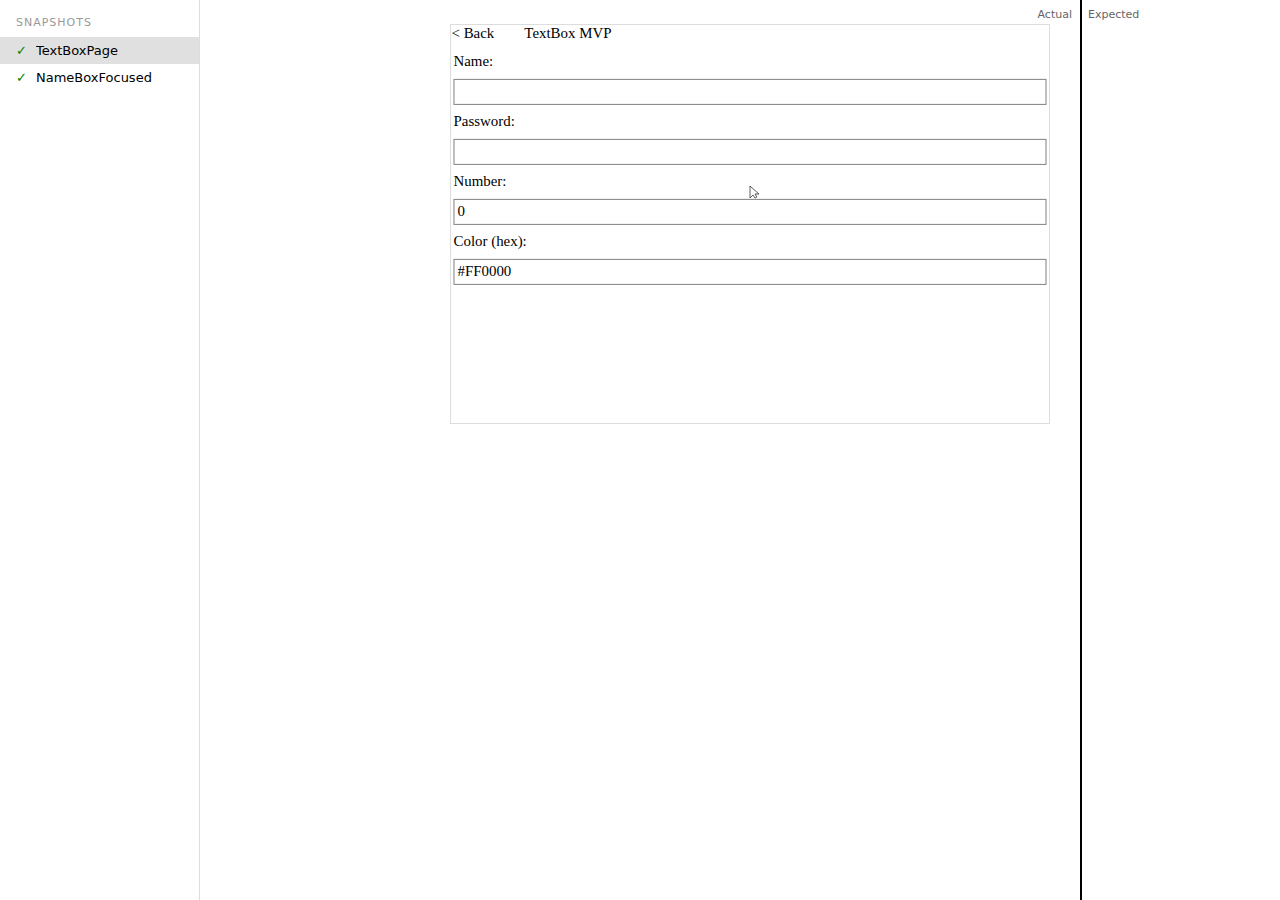
<file: Xui/Tests/Integration/TestApp/Snapshots/TextBox_Focus/TestRun.html>
<!DOCTYPE html>
<html lang="en">
<head><meta charset="utf-8"><title>Test Run</title>
<style>
    * { margin: 0; padding: 0; box-sizing: border-box; }
    body { font-family: system-ui, sans-serif; height: 100vh; }
    .root { display: grid; grid-template-columns: 200px 1fr; height: 100vh; }
    .sidebar { border-right: 1px solid #ddd; overflow-y: auto; padding: 8px 0; }
    .sidebar-title { padding: 8px 16px; font-size: 11px; text-transform: uppercase; letter-spacing: 1px; color: #999; }
    .step { display: flex; align-items: center; padding: 6px 16px; cursor: pointer; font-size: 13px; }
    .step:hover { background: #f0f0f0; }
    .step.active { background: #e0e0e0; }
    .badge { width: 20px; flex-shrink: 0; }
    .pass .badge { color: green; }
    .fail .badge { color: red; }
    .label { overflow: hidden; text-overflow: ellipsis; white-space: nowrap; }
    .compare { overflow: auto; }
    .compare-content { display: grid; position: relative; min-height: 100%; }
    .layer { grid-area: 1 / 1; display: flex; justify-content: center; align-items: start; padding: 24px 250px; pointer-events: none; user-select: none; }
    .layer svg { border: 1px solid #ddd; }
    .separator { position: absolute; top: 0; bottom: 0; width: 2px; background: #000; z-index: 10; pointer-events: none; }
    .sep-handle { position: absolute; top: 0; bottom: 0; width: 20px; transform: translateX(-50%); z-index: 12; cursor: ew-resize; }
    .sep-label { position: absolute; top: 8px; font-size: 11px; color: #666; z-index: 11; pointer-events: none; user-select: none; }
    #label-left { transform: translateX(-100%); padding-right: 8px; }
    #label-right { padding-left: 8px; }
</style></head>
<body>
<div class="root">
  <div class="sidebar">
    <div class="sidebar-title">Snapshots</div>
    <div class="step pass active" onclick="selectStep(0)">
      <span class="badge">&#10003;</span>
      <span class="label">TextBoxPage</span>
    </div>
    <div class="step pass" onclick="selectStep(1)">
      <span class="badge">&#10003;</span>
      <span class="label">NameBoxFocused</span>
    </div>
  </div>
  <div class="compare" id="compare">
    <div class="compare-content" id="compare-content">
      <div class="layer" id="expected-layer"></div>
      <div class="layer" id="actual-layer"></div>
      <div class="separator" id="separator"></div>
      <div class="sep-handle" id="sep-handle"></div>
      <span class="sep-label" id="label-left">Actual</span>
      <span class="sep-label" id="label-right">Expected</span>
    </div>
  </div>
</div>
<script id="snapshot-data" type="application/json">[
  {"index":1,"name":"TextBoxPage","passed":true,"actual":"[base64]","expected":"[base64]"},
  {"index":2,"name":"NameBoxFocused","passed":true,"actual":"[base64]","expected":"[base64]"}
]</script>
<script>
    const snapshots = JSON.parse(document.getElementById('snapshot-data').textContent);
    const compare = document.getElementById('compare');
    const compareContent = document.getElementById('compare-content');
    const actualLayer = document.getElementById('actual-layer');
    const expectedLayer = document.getElementById('expected-layer');
    const separator = document.getElementById('separator');
    const sepHandle = document.getElementById('sep-handle');
    const labelLeft = document.getElementById('label-left');
    const labelRight = document.getElementById('label-right');
    let currentStep = 0;
    let separatorRatio = 1;

    function decodeBase64(b64) {
        const bytes = Uint8Array.from(atob(b64), c => c.charCodeAt(0));
        return new TextDecoder().decode(bytes);
    }

    function selectStep(index) {
        currentStep = index;
        const w = compareContent.offsetWidth;
        const maxRatio = w > 0 ? (w - 250 + 50) / w : 1;
        separatorRatio = maxRatio;
        document.querySelectorAll('.step').forEach((el, i) => el.classList.toggle('active', i === index));
        updateView();
    }

    function updateView() {
        const step = snapshots[currentStep];
        actualLayer.innerHTML = step.actual ? decodeBase64(step.actual) : '';
        const has = !!step.expected;
        expectedLayer.innerHTML = has ? decodeBase64(step.expected) : '';
        separator.style.display = has ? '' : 'none';
        sepHandle.style.display = has ? '' : 'none';
        labelLeft.style.display = has ? '' : 'none';
        labelRight.style.display = has ? '' : 'none';
        if (has) { updateSeparator(); } else { actualLayer.style.clipPath = 'none'; expectedLayer.style.clipPath = 'none'; }
    }

    function updateSeparator() {
        const w = compareContent.offsetWidth;
        const margin = 250;
        const allowance = 50;
        const minX = margin - allowance;
        const maxX = w - margin + allowance;
        const x = Math.round(Math.max(minX, Math.min(maxX, separatorRatio * w)));
        actualLayer.style.clipPath = `inset(0 ${w - x}px 0 0)`;
        expectedLayer.style.clipPath = `inset(0 0 0 ${x}px)`;
        separator.style.left = x + 'px';
        sepHandle.style.left = x + 'px';
        labelLeft.style.left = x + 'px';
        labelRight.style.left = x + 'px';
    }

    let dragging = false;
    sepHandle.addEventListener('mousedown', (e) => { e.preventDefault(); dragging = true; });
    document.addEventListener('mousemove', (e) => { if (dragging) { e.preventDefault(); moveSeparator(e); } });
    document.addEventListener('mouseup', () => { dragging = false; });

    function moveSeparator(e) {
        const rect = compare.getBoundingClientRect();
        const w = compareContent.offsetWidth;
        const x = e.clientX - rect.left + compare.scrollLeft;
        const margin = 250;
        const allowance = 50;
        const minX = margin - allowance;
        const maxX = w - margin + allowance;
        separatorRatio = Math.max(minX / w, Math.min(maxX / w, x / w));
        updateSeparator();
    }

    document.addEventListener('keydown', (e) => {
        if (e.key === 'ArrowUp' && currentStep > 0) { selectStep(currentStep - 1); e.preventDefault(); }
        if (e.key === 'ArrowDown' && currentStep < snapshots.length - 1) { selectStep(currentStep + 1); e.preventDefault(); }
    });

    window.addEventListener('resize', () => { if (snapshots[currentStep].expected) updateSeparator(); });
    selectStep(0);
</script>
</body></html>
</file>
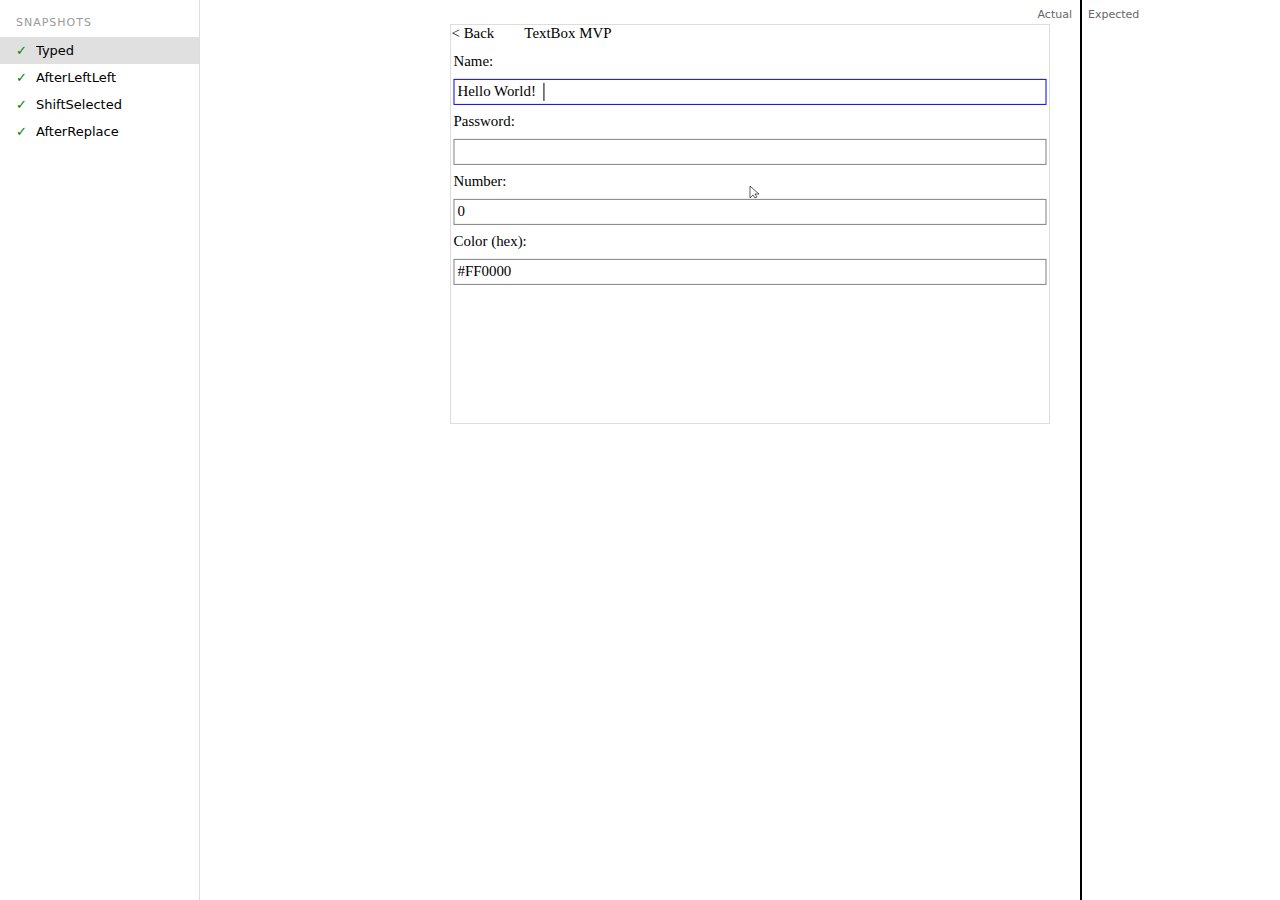
<file: Xui/Tests/Integration/TestApp/Snapshots/TextBox_KeyboardSelection/TestRun.html>
<!DOCTYPE html>
<html lang="en">
<head><meta charset="utf-8"><title>Test Run</title>
<style>
    * { margin: 0; padding: 0; box-sizing: border-box; }
    body { font-family: system-ui, sans-serif; height: 100vh; }
    .root { display: grid; grid-template-columns: 200px 1fr; height: 100vh; }
    .sidebar { border-right: 1px solid #ddd; overflow-y: auto; padding: 8px 0; }
    .sidebar-title { padding: 8px 16px; font-size: 11px; text-transform: uppercase; letter-spacing: 1px; color: #999; }
    .step { display: flex; align-items: center; padding: 6px 16px; cursor: pointer; font-size: 13px; }
    .step:hover { background: #f0f0f0; }
    .step.active { background: #e0e0e0; }
    .badge { width: 20px; flex-shrink: 0; }
    .pass .badge { color: green; }
    .fail .badge { color: red; }
    .label { overflow: hidden; text-overflow: ellipsis; white-space: nowrap; }
    .compare { overflow: auto; }
    .compare-content { display: grid; position: relative; min-height: 100%; }
    .layer { grid-area: 1 / 1; display: flex; justify-content: center; align-items: start; padding: 24px 250px; pointer-events: none; user-select: none; }
    .layer svg { border: 1px solid #ddd; }
    .separator { position: absolute; top: 0; bottom: 0; width: 2px; background: #000; z-index: 10; pointer-events: none; }
    .sep-handle { position: absolute; top: 0; bottom: 0; width: 20px; transform: translateX(-50%); z-index: 12; cursor: ew-resize; }
    .sep-label { position: absolute; top: 8px; font-size: 11px; color: #666; z-index: 11; pointer-events: none; user-select: none; }
    #label-left { transform: translateX(-100%); padding-right: 8px; }
    #label-right { padding-left: 8px; }
</style></head>
<body>
<div class="root">
  <div class="sidebar">
    <div class="sidebar-title">Snapshots</div>
    <div class="step pass active" onclick="selectStep(0)">
      <span class="badge">&#10003;</span>
      <span class="label">Typed</span>
    </div>
    <div class="step pass" onclick="selectStep(1)">
      <span class="badge">&#10003;</span>
      <span class="label">AfterLeftLeft</span>
    </div>
    <div class="step pass" onclick="selectStep(2)">
      <span class="badge">&#10003;</span>
      <span class="label">ShiftSelected</span>
    </div>
    <div class="step pass" onclick="selectStep(3)">
      <span class="badge">&#10003;</span>
      <span class="label">AfterReplace</span>
    </div>
  </div>
  <div class="compare" id="compare">
    <div class="compare-content" id="compare-content">
      <div class="layer" id="expected-layer"></div>
      <div class="layer" id="actual-layer"></div>
      <div class="separator" id="separator"></div>
      <div class="sep-handle" id="sep-handle"></div>
      <span class="sep-label" id="label-left">Actual</span>
      <span class="sep-label" id="label-right">Expected</span>
    </div>
  </div>
</div>
<script id="snapshot-data" type="application/json">[
  {"index":1,"name":"Typed","passed":true,"actual":"[base64]","expected":"[base64]"},
  {"index":2,"name":"AfterLeftLeft","passed":true,"actual":"[base64]","expected":"[base64]"},
  {"index":3,"name":"ShiftSelected","passed":true,"actual":"[base64]","expected":"[base64]"},
  {"index":4,"name":"AfterReplace","passed":true,"actual":"[base64]","expected":"[base64]"}
]</script>
<script>
    const snapshots = JSON.parse(document.getElementById('snapshot-data').textContent);
    const compare = document.getElementById('compare');
    const compareContent = document.getElementById('compare-content');
    const actualLayer = document.getElementById('actual-layer');
    const expectedLayer = document.getElementById('expected-layer');
    const separator = document.getElementById('separator');
    const sepHandle = document.getElementById('sep-handle');
    const labelLeft = document.getElementById('label-left');
    const labelRight = document.getElementById('label-right');
    let currentStep = 0;
    let separatorRatio = 1;

    function decodeBase64(b64) {
        const bytes = Uint8Array.from(atob(b64), c => c.charCodeAt(0));
        return new TextDecoder().decode(bytes);
    }

    function selectStep(index) {
        currentStep = index;
        const w = compareContent.offsetWidth;
        const maxRatio = w > 0 ? (w - 250 + 50) / w : 1;
        separatorRatio = maxRatio;
        document.querySelectorAll('.step').forEach((el, i) => el.classList.toggle('active', i === index));
        updateView();
    }

    function updateView() {
        const step = snapshots[currentStep];
        actualLayer.innerHTML = step.actual ? decodeBase64(step.actual) : '';
        const has = !!step.expected;
        expectedLayer.innerHTML = has ? decodeBase64(step.expected) : '';
        separator.style.display = has ? '' : 'none';
        sepHandle.style.display = has ? '' : 'none';
        labelLeft.style.display = has ? '' : 'none';
        labelRight.style.display = has ? '' : 'none';
        if (has) { updateSeparator(); } else { actualLayer.style.clipPath = 'none'; expectedLayer.style.clipPath = 'none'; }
    }

    function updateSeparator() {
        const w = compareContent.offsetWidth;
        const margin = 250;
        const allowance = 50;
        const minX = margin - allowance;
        const maxX = w - margin + allowance;
        const x = Math.round(Math.max(minX, Math.min(maxX, separatorRatio * w)));
        actualLayer.style.clipPath = `inset(0 ${w - x}px 0 0)`;
        expectedLayer.style.clipPath = `inset(0 0 0 ${x}px)`;
        separator.style.left = x + 'px';
        sepHandle.style.left = x + 'px';
        labelLeft.style.left = x + 'px';
        labelRight.style.left = x + 'px';
    }

    let dragging = false;
    sepHandle.addEventListener('mousedown', (e) => { e.preventDefault(); dragging = true; });
    document.addEventListener('mousemove', (e) => { if (dragging) { e.preventDefault(); moveSeparator(e); } });
    document.addEventListener('mouseup', () => { dragging = false; });

    function moveSeparator(e) {
        const rect = compare.getBoundingClientRect();
        const w = compareContent.offsetWidth;
        const x = e.clientX - rect.left + compare.scrollLeft;
        const margin = 250;
        const allowance = 50;
        const minX = margin - allowance;
        const maxX = w - margin + allowance;
        separatorRatio = Math.max(minX / w, Math.min(maxX / w, x / w));
        updateSeparator();
    }

    document.addEventListener('keydown', (e) => {
        if (e.key === 'ArrowUp' && currentStep > 0) { selectStep(currentStep - 1); e.preventDefault(); }
        if (e.key === 'ArrowDown' && currentStep < snapshots.length - 1) { selectStep(currentStep + 1); e.preventDefault(); }
    });

    window.addEventListener('resize', () => { if (snapshots[currentStep].expected) updateSeparator(); });
    selectStep(0);
</script>
</body></html>
</file>
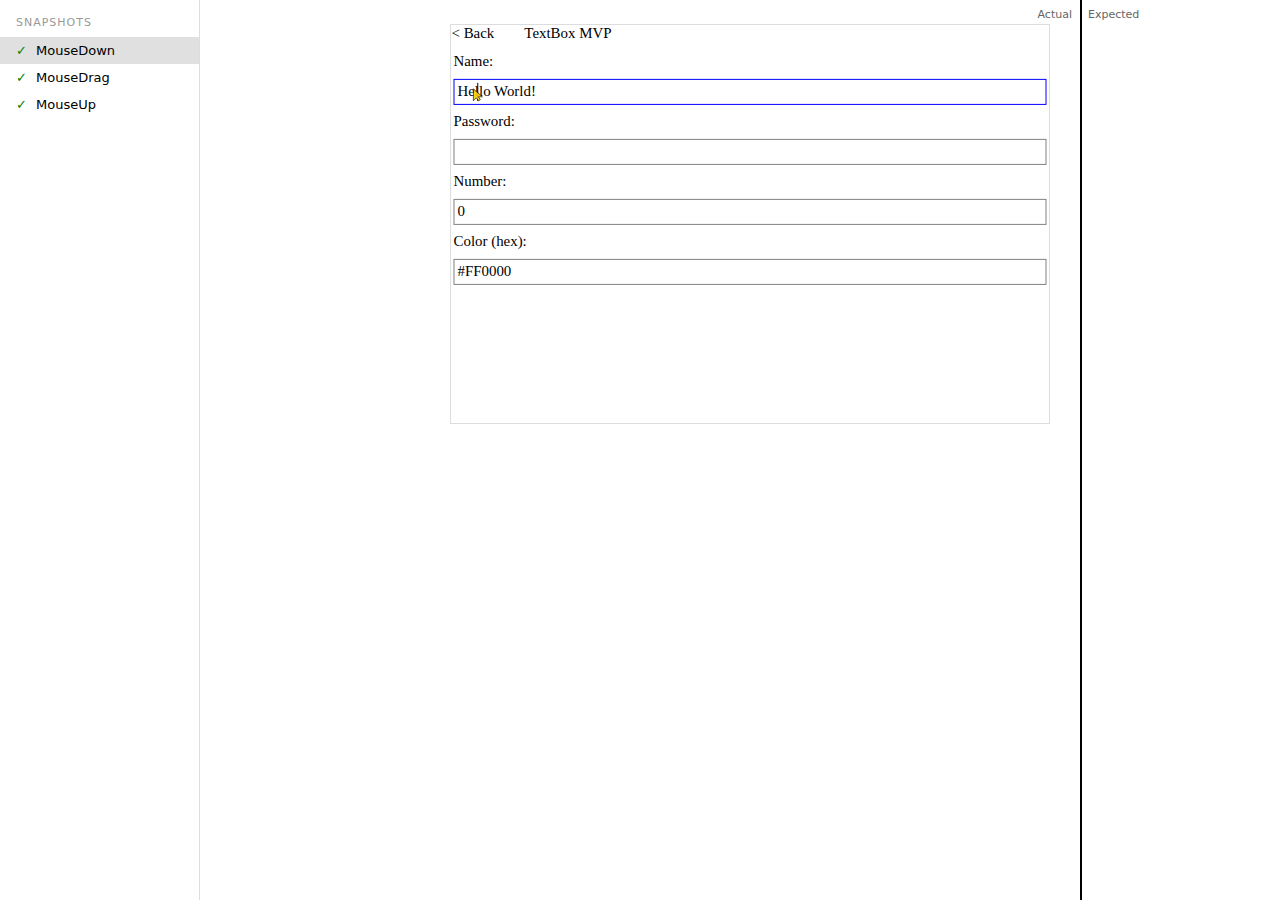
<file: Xui/Tests/Integration/TestApp/Snapshots/TextBox_MouseSelection/TestRun.html>
<!DOCTYPE html>
<html lang="en">
<head><meta charset="utf-8"><title>Test Run</title>
<style>
    * { margin: 0; padding: 0; box-sizing: border-box; }
    body { font-family: system-ui, sans-serif; height: 100vh; }
    .root { display: grid; grid-template-columns: 200px 1fr; height: 100vh; }
    .sidebar { border-right: 1px solid #ddd; overflow-y: auto; padding: 8px 0; }
    .sidebar-title { padding: 8px 16px; font-size: 11px; text-transform: uppercase; letter-spacing: 1px; color: #999; }
    .step { display: flex; align-items: center; padding: 6px 16px; cursor: pointer; font-size: 13px; }
    .step:hover { background: #f0f0f0; }
    .step.active { background: #e0e0e0; }
    .badge { width: 20px; flex-shrink: 0; }
    .pass .badge { color: green; }
    .fail .badge { color: red; }
    .label { overflow: hidden; text-overflow: ellipsis; white-space: nowrap; }
    .compare { overflow: auto; }
    .compare-content { display: grid; position: relative; min-height: 100%; }
    .layer { grid-area: 1 / 1; display: flex; justify-content: center; align-items: start; padding: 24px 250px; pointer-events: none; user-select: none; }
    .layer svg { border: 1px solid #ddd; }
    .separator { position: absolute; top: 0; bottom: 0; width: 2px; background: #000; z-index: 10; pointer-events: none; }
    .sep-handle { position: absolute; top: 0; bottom: 0; width: 20px; transform: translateX(-50%); z-index: 12; cursor: ew-resize; }
    .sep-label { position: absolute; top: 8px; font-size: 11px; color: #666; z-index: 11; pointer-events: none; user-select: none; }
    #label-left { transform: translateX(-100%); padding-right: 8px; }
    #label-right { padding-left: 8px; }
</style></head>
<body>
<div class="root">
  <div class="sidebar">
    <div class="sidebar-title">Snapshots</div>
    <div class="step pass active" onclick="selectStep(0)">
      <span class="badge">&#10003;</span>
      <span class="label">MouseDown</span>
    </div>
    <div class="step pass" onclick="selectStep(1)">
      <span class="badge">&#10003;</span>
      <span class="label">MouseDrag</span>
    </div>
    <div class="step pass" onclick="selectStep(2)">
      <span class="badge">&#10003;</span>
      <span class="label">MouseUp</span>
    </div>
  </div>
  <div class="compare" id="compare">
    <div class="compare-content" id="compare-content">
      <div class="layer" id="expected-layer"></div>
      <div class="layer" id="actual-layer"></div>
      <div class="separator" id="separator"></div>
      <div class="sep-handle" id="sep-handle"></div>
      <span class="sep-label" id="label-left">Actual</span>
      <span class="sep-label" id="label-right">Expected</span>
    </div>
  </div>
</div>
<script id="snapshot-data" type="application/json">[
  {"index":1,"name":"MouseDown","passed":true,"actual":"[base64]","expected":"[base64]"},
  {"index":2,"name":"MouseDrag","passed":true,"actual":"[base64]","expected":"[base64]"},
  {"index":3,"name":"MouseUp","passed":true,"actual":"[base64]","expected":"[base64]"}
]</script>
<script>
    const snapshots = JSON.parse(document.getElementById('snapshot-data').textContent);
    const compare = document.getElementById('compare');
    const compareContent = document.getElementById('compare-content');
    const actualLayer = document.getElementById('actual-layer');
    const expectedLayer = document.getElementById('expected-layer');
    const separator = document.getElementById('separator');
    const sepHandle = document.getElementById('sep-handle');
    const labelLeft = document.getElementById('label-left');
    const labelRight = document.getElementById('label-right');
    let currentStep = 0;
    let separatorRatio = 1;

    function decodeBase64(b64) {
        const bytes = Uint8Array.from(atob(b64), c => c.charCodeAt(0));
        return new TextDecoder().decode(bytes);
    }

    function selectStep(index) {
        currentStep = index;
        const w = compareContent.offsetWidth;
        const maxRatio = w > 0 ? (w - 250 + 50) / w : 1;
        separatorRatio = maxRatio;
        document.querySelectorAll('.step').forEach((el, i) => el.classList.toggle('active', i === index));
        updateView();
    }

    function updateView() {
        const step = snapshots[currentStep];
        actualLayer.innerHTML = step.actual ? decodeBase64(step.actual) : '';
        const has = !!step.expected;
        expectedLayer.innerHTML = has ? decodeBase64(step.expected) : '';
        separator.style.display = has ? '' : 'none';
        sepHandle.style.display = has ? '' : 'none';
        labelLeft.style.display = has ? '' : 'none';
        labelRight.style.display = has ? '' : 'none';
        if (has) { updateSeparator(); } else { actualLayer.style.clipPath = 'none'; expectedLayer.style.clipPath = 'none'; }
    }

    function updateSeparator() {
        const w = compareContent.offsetWidth;
        const margin = 250;
        const allowance = 50;
        const minX = margin - allowance;
        const maxX = w - margin + allowance;
        const x = Math.round(Math.max(minX, Math.min(maxX, separatorRatio * w)));
        actualLayer.style.clipPath = `inset(0 ${w - x}px 0 0)`;
        expectedLayer.style.clipPath = `inset(0 0 0 ${x}px)`;
        separator.style.left = x + 'px';
        sepHandle.style.left = x + 'px';
        labelLeft.style.left = x + 'px';
        labelRight.style.left = x + 'px';
    }

    let dragging = false;
    sepHandle.addEventListener('mousedown', (e) => { e.preventDefault(); dragging = true; });
    document.addEventListener('mousemove', (e) => { if (dragging) { e.preventDefault(); moveSeparator(e); } });
    document.addEventListener('mouseup', () => { dragging = false; });

    function moveSeparator(e) {
        const rect = compare.getBoundingClientRect();
        const w = compareContent.offsetWidth;
        const x = e.clientX - rect.left + compare.scrollLeft;
        const margin = 250;
        const allowance = 50;
        const minX = margin - allowance;
        const maxX = w - margin + allowance;
        separatorRatio = Math.max(minX / w, Math.min(maxX / w, x / w));
        updateSeparator();
    }

    document.addEventListener('keydown', (e) => {
        if (e.key === 'ArrowUp' && currentStep > 0) { selectStep(currentStep - 1); e.preventDefault(); }
        if (e.key === 'ArrowDown' && currentStep < snapshots.length - 1) { selectStep(currentStep + 1); e.preventDefault(); }
    });

    window.addEventListener('resize', () => { if (snapshots[currentStep].expected) updateSeparator(); });
    selectStep(0);
</script>
</body></html>
</file>
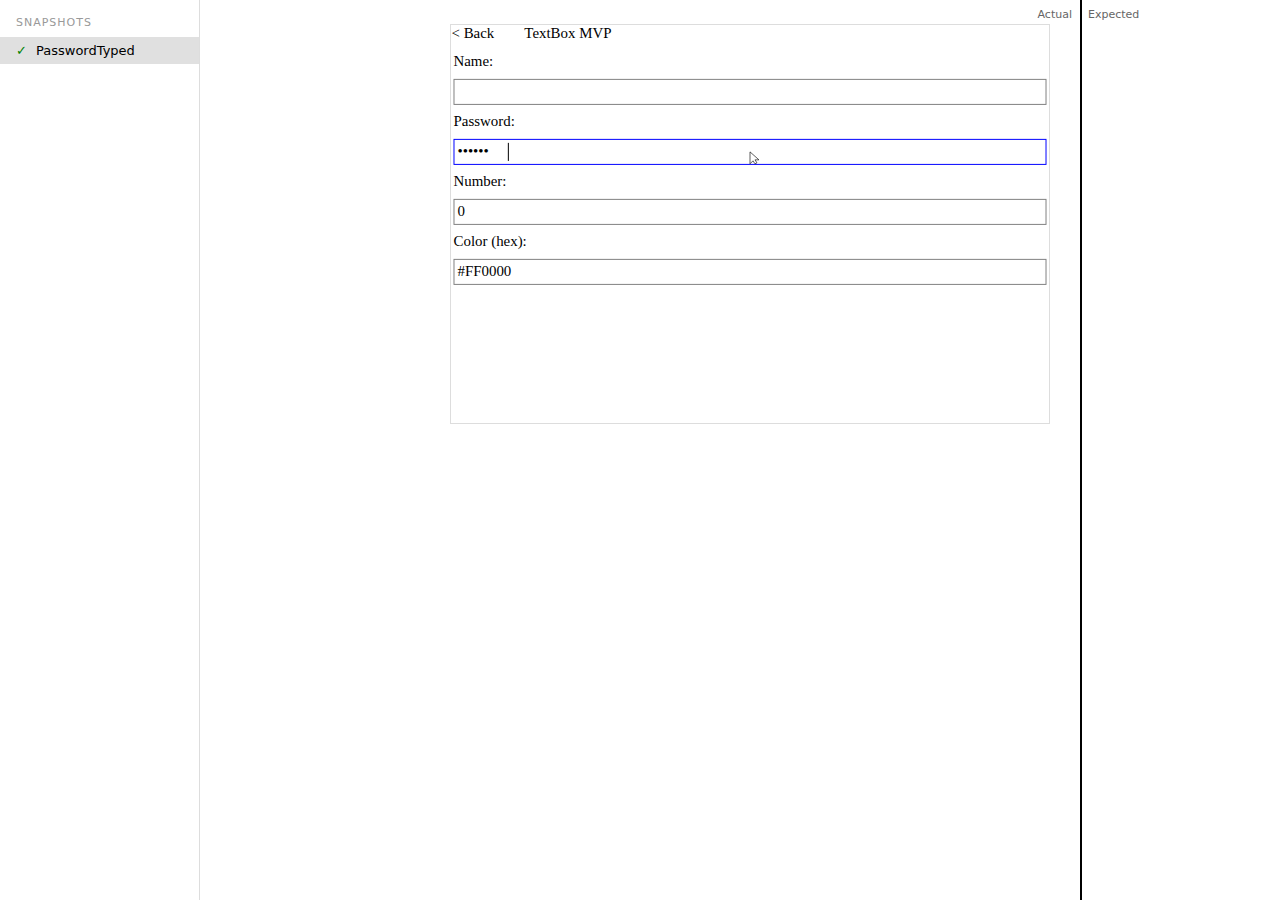
<file: Xui/Tests/Integration/TestApp/Snapshots/TextBox_Password/TestRun.html>
<!DOCTYPE html>
<html lang="en">
<head><meta charset="utf-8"><title>Test Run</title>
<style>
    * { margin: 0; padding: 0; box-sizing: border-box; }
    body { font-family: system-ui, sans-serif; height: 100vh; }
    .root { display: grid; grid-template-columns: 200px 1fr; height: 100vh; }
    .sidebar { border-right: 1px solid #ddd; overflow-y: auto; padding: 8px 0; }
    .sidebar-title { padding: 8px 16px; font-size: 11px; text-transform: uppercase; letter-spacing: 1px; color: #999; }
    .step { display: flex; align-items: center; padding: 6px 16px; cursor: pointer; font-size: 13px; }
    .step:hover { background: #f0f0f0; }
    .step.active { background: #e0e0e0; }
    .badge { width: 20px; flex-shrink: 0; }
    .pass .badge { color: green; }
    .fail .badge { color: red; }
    .label { overflow: hidden; text-overflow: ellipsis; white-space: nowrap; }
    .compare { overflow: auto; }
    .compare-content { display: grid; position: relative; min-height: 100%; }
    .layer { grid-area: 1 / 1; display: flex; justify-content: center; align-items: start; padding: 24px 250px; pointer-events: none; user-select: none; }
    .layer svg { border: 1px solid #ddd; }
    .separator { position: absolute; top: 0; bottom: 0; width: 2px; background: #000; z-index: 10; pointer-events: none; }
    .sep-handle { position: absolute; top: 0; bottom: 0; width: 20px; transform: translateX(-50%); z-index: 12; cursor: ew-resize; }
    .sep-label { position: absolute; top: 8px; font-size: 11px; color: #666; z-index: 11; pointer-events: none; user-select: none; }
    #label-left { transform: translateX(-100%); padding-right: 8px; }
    #label-right { padding-left: 8px; }
</style></head>
<body>
<div class="root">
  <div class="sidebar">
    <div class="sidebar-title">Snapshots</div>
    <div class="step pass active" onclick="selectStep(0)">
      <span class="badge">&#10003;</span>
      <span class="label">PasswordTyped</span>
    </div>
  </div>
  <div class="compare" id="compare">
    <div class="compare-content" id="compare-content">
      <div class="layer" id="expected-layer"></div>
      <div class="layer" id="actual-layer"></div>
      <div class="separator" id="separator"></div>
      <div class="sep-handle" id="sep-handle"></div>
      <span class="sep-label" id="label-left">Actual</span>
      <span class="sep-label" id="label-right">Expected</span>
    </div>
  </div>
</div>
<script id="snapshot-data" type="application/json">[
  {"index":1,"name":"PasswordTyped","passed":true,"actual":"[base64]","expected":"[base64]"}
]</script>
<script>
    const snapshots = JSON.parse(document.getElementById('snapshot-data').textContent);
    const compare = document.getElementById('compare');
    const compareContent = document.getElementById('compare-content');
    const actualLayer = document.getElementById('actual-layer');
    const expectedLayer = document.getElementById('expected-layer');
    const separator = document.getElementById('separator');
    const sepHandle = document.getElementById('sep-handle');
    const labelLeft = document.getElementById('label-left');
    const labelRight = document.getElementById('label-right');
    let currentStep = 0;
    let separatorRatio = 1;

    function decodeBase64(b64) {
        const bytes = Uint8Array.from(atob(b64), c => c.charCodeAt(0));
        return new TextDecoder().decode(bytes);
    }

    function selectStep(index) {
        currentStep = index;
        const w = compareContent.offsetWidth;
        const maxRatio = w > 0 ? (w - 250 + 50) / w : 1;
        separatorRatio = maxRatio;
        document.querySelectorAll('.step').forEach((el, i) => el.classList.toggle('active', i === index));
        updateView();
    }

    function updateView() {
        const step = snapshots[currentStep];
        actualLayer.innerHTML = step.actual ? decodeBase64(step.actual) : '';
        const has = !!step.expected;
        expectedLayer.innerHTML = has ? decodeBase64(step.expected) : '';
        separator.style.display = has ? '' : 'none';
        sepHandle.style.display = has ? '' : 'none';
        labelLeft.style.display = has ? '' : 'none';
        labelRight.style.display = has ? '' : 'none';
        if (has) { updateSeparator(); } else { actualLayer.style.clipPath = 'none'; expectedLayer.style.clipPath = 'none'; }
    }

    function updateSeparator() {
        const w = compareContent.offsetWidth;
        const margin = 250;
        const allowance = 50;
        const minX = margin - allowance;
        const maxX = w - margin + allowance;
        const x = Math.round(Math.max(minX, Math.min(maxX, separatorRatio * w)));
        actualLayer.style.clipPath = `inset(0 ${w - x}px 0 0)`;
        expectedLayer.style.clipPath = `inset(0 0 0 ${x}px)`;
        separator.style.left = x + 'px';
        sepHandle.style.left = x + 'px';
        labelLeft.style.left = x + 'px';
        labelRight.style.left = x + 'px';
    }

    let dragging = false;
    sepHandle.addEventListener('mousedown', (e) => { e.preventDefault(); dragging = true; });
    document.addEventListener('mousemove', (e) => { if (dragging) { e.preventDefault(); moveSeparator(e); } });
    document.addEventListener('mouseup', () => { dragging = false; });

    function moveSeparator(e) {
        const rect = compare.getBoundingClientRect();
        const w = compareContent.offsetWidth;
        const x = e.clientX - rect.left + compare.scrollLeft;
        const margin = 250;
        const allowance = 50;
        const minX = margin - allowance;
        const maxX = w - margin + allowance;
        separatorRatio = Math.max(minX / w, Math.min(maxX / w, x / w));
        updateSeparator();
    }

    document.addEventListener('keydown', (e) => {
        if (e.key === 'ArrowUp' && currentStep > 0) { selectStep(currentStep - 1); e.preventDefault(); }
        if (e.key === 'ArrowDown' && currentStep < snapshots.length - 1) { selectStep(currentStep + 1); e.preventDefault(); }
    });

    window.addEventListener('resize', () => { if (snapshots[currentStep].expected) updateSeparator(); });
    selectStep(0);
</script>
</body></html>
</file>
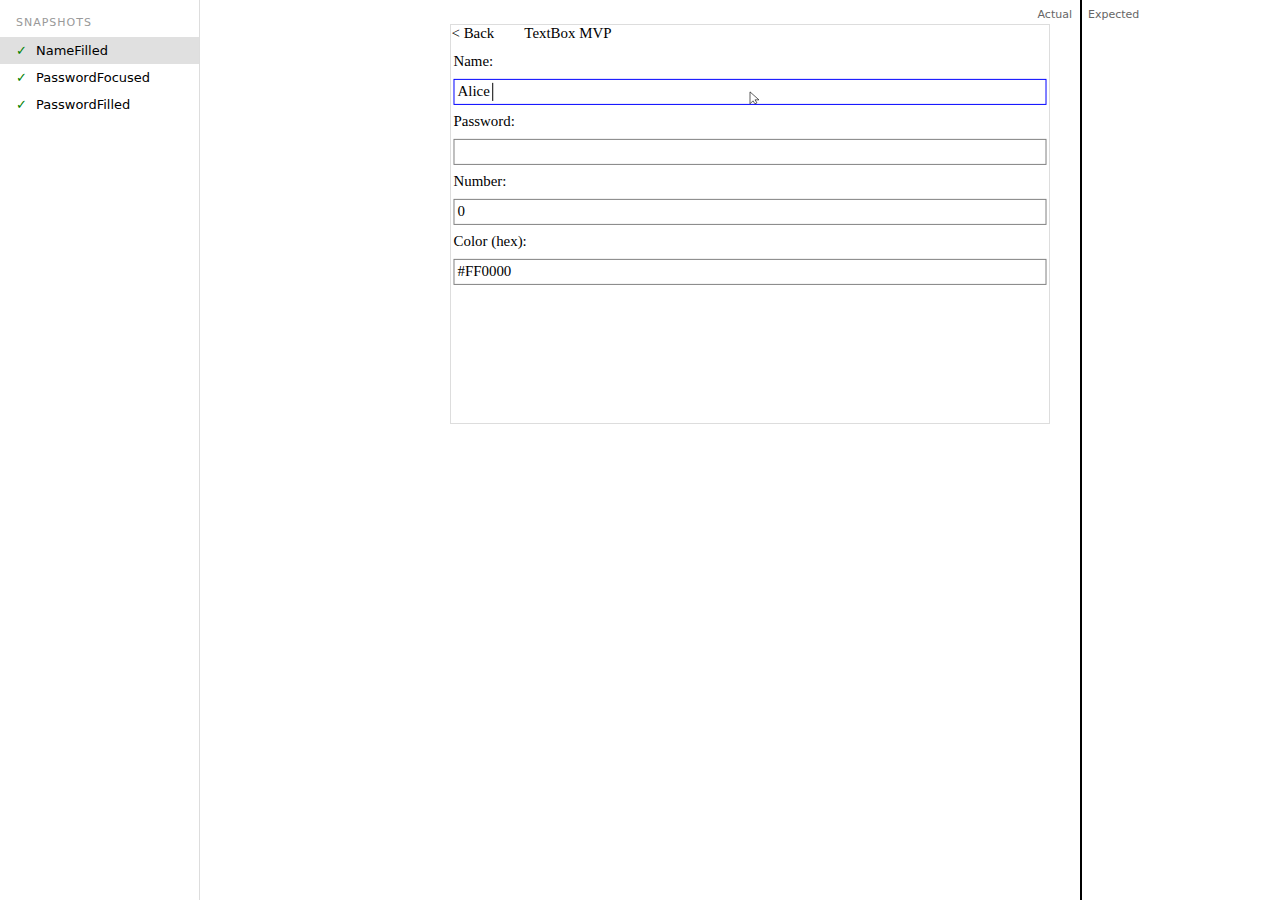
<file: Xui/Tests/Integration/TestApp/Snapshots/TextBox_SwitchFocus/TestRun.html>
<!DOCTYPE html>
<html lang="en">
<head><meta charset="utf-8"><title>Test Run</title>
<style>
    * { margin: 0; padding: 0; box-sizing: border-box; }
    body { font-family: system-ui, sans-serif; height: 100vh; }
    .root { display: grid; grid-template-columns: 200px 1fr; height: 100vh; }
    .sidebar { border-right: 1px solid #ddd; overflow-y: auto; padding: 8px 0; }
    .sidebar-title { padding: 8px 16px; font-size: 11px; text-transform: uppercase; letter-spacing: 1px; color: #999; }
    .step { display: flex; align-items: center; padding: 6px 16px; cursor: pointer; font-size: 13px; }
    .step:hover { background: #f0f0f0; }
    .step.active { background: #e0e0e0; }
    .badge { width: 20px; flex-shrink: 0; }
    .pass .badge { color: green; }
    .fail .badge { color: red; }
    .label { overflow: hidden; text-overflow: ellipsis; white-space: nowrap; }
    .compare { overflow: auto; }
    .compare-content { display: grid; position: relative; min-height: 100%; }
    .layer { grid-area: 1 / 1; display: flex; justify-content: center; align-items: start; padding: 24px 250px; pointer-events: none; user-select: none; }
    .layer svg { border: 1px solid #ddd; }
    .separator { position: absolute; top: 0; bottom: 0; width: 2px; background: #000; z-index: 10; pointer-events: none; }
    .sep-handle { position: absolute; top: 0; bottom: 0; width: 20px; transform: translateX(-50%); z-index: 12; cursor: ew-resize; }
    .sep-label { position: absolute; top: 8px; font-size: 11px; color: #666; z-index: 11; pointer-events: none; user-select: none; }
    #label-left { transform: translateX(-100%); padding-right: 8px; }
    #label-right { padding-left: 8px; }
</style></head>
<body>
<div class="root">
  <div class="sidebar">
    <div class="sidebar-title">Snapshots</div>
    <div class="step pass active" onclick="selectStep(0)">
      <span class="badge">&#10003;</span>
      <span class="label">NameFilled</span>
    </div>
    <div class="step pass" onclick="selectStep(1)">
      <span class="badge">&#10003;</span>
      <span class="label">PasswordFocused</span>
    </div>
    <div class="step pass" onclick="selectStep(2)">
      <span class="badge">&#10003;</span>
      <span class="label">PasswordFilled</span>
    </div>
  </div>
  <div class="compare" id="compare">
    <div class="compare-content" id="compare-content">
      <div class="layer" id="expected-layer"></div>
      <div class="layer" id="actual-layer"></div>
      <div class="separator" id="separator"></div>
      <div class="sep-handle" id="sep-handle"></div>
      <span class="sep-label" id="label-left">Actual</span>
      <span class="sep-label" id="label-right">Expected</span>
    </div>
  </div>
</div>
<script id="snapshot-data" type="application/json">[
  {"index":1,"name":"NameFilled","passed":true,"actual":"[base64]","expected":"[base64]"},
  {"index":2,"name":"PasswordFocused","passed":true,"actual":"[base64]","expected":"[base64]"},
  {"index":3,"name":"PasswordFilled","passed":true,"actual":"[base64]","expected":"[base64]"}
]</script>
<script>
    const snapshots = JSON.parse(document.getElementById('snapshot-data').textContent);
    const compare = document.getElementById('compare');
    const compareContent = document.getElementById('compare-content');
    const actualLayer = document.getElementById('actual-layer');
    const expectedLayer = document.getElementById('expected-layer');
    const separator = document.getElementById('separator');
    const sepHandle = document.getElementById('sep-handle');
    const labelLeft = document.getElementById('label-left');
    const labelRight = document.getElementById('label-right');
    let currentStep = 0;
    let separatorRatio = 1;

    function decodeBase64(b64) {
        const bytes = Uint8Array.from(atob(b64), c => c.charCodeAt(0));
        return new TextDecoder().decode(bytes);
    }

    function selectStep(index) {
        currentStep = index;
        const w = compareContent.offsetWidth;
        const maxRatio = w > 0 ? (w - 250 + 50) / w : 1;
        separatorRatio = maxRatio;
        document.querySelectorAll('.step').forEach((el, i) => el.classList.toggle('active', i === index));
        updateView();
    }

    function updateView() {
        const step = snapshots[currentStep];
        actualLayer.innerHTML = step.actual ? decodeBase64(step.actual) : '';
        const has = !!step.expected;
        expectedLayer.innerHTML = has ? decodeBase64(step.expected) : '';
        separator.style.display = has ? '' : 'none';
        sepHandle.style.display = has ? '' : 'none';
        labelLeft.style.display = has ? '' : 'none';
        labelRight.style.display = has ? '' : 'none';
        if (has) { updateSeparator(); } else { actualLayer.style.clipPath = 'none'; expectedLayer.style.clipPath = 'none'; }
    }

    function updateSeparator() {
        const w = compareContent.offsetWidth;
        const margin = 250;
        const allowance = 50;
        const minX = margin - allowance;
        const maxX = w - margin + allowance;
        const x = Math.round(Math.max(minX, Math.min(maxX, separatorRatio * w)));
        actualLayer.style.clipPath = `inset(0 ${w - x}px 0 0)`;
        expectedLayer.style.clipPath = `inset(0 0 0 ${x}px)`;
        separator.style.left = x + 'px';
        sepHandle.style.left = x + 'px';
        labelLeft.style.left = x + 'px';
        labelRight.style.left = x + 'px';
    }

    let dragging = false;
    sepHandle.addEventListener('mousedown', (e) => { e.preventDefault(); dragging = true; });
    document.addEventListener('mousemove', (e) => { if (dragging) { e.preventDefault(); moveSeparator(e); } });
    document.addEventListener('mouseup', () => { dragging = false; });

    function moveSeparator(e) {
        const rect = compare.getBoundingClientRect();
        const w = compareContent.offsetWidth;
        const x = e.clientX - rect.left + compare.scrollLeft;
        const margin = 250;
        const allowance = 50;
        const minX = margin - allowance;
        const maxX = w - margin + allowance;
        separatorRatio = Math.max(minX / w, Math.min(maxX / w, x / w));
        updateSeparator();
    }

    document.addEventListener('keydown', (e) => {
        if (e.key === 'ArrowUp' && currentStep > 0) { selectStep(currentStep - 1); e.preventDefault(); }
        if (e.key === 'ArrowDown' && currentStep < snapshots.length - 1) { selectStep(currentStep + 1); e.preventDefault(); }
    });

    window.addEventListener('resize', () => { if (snapshots[currentStep].expected) updateSeparator(); });
    selectStep(0);
</script>
</body></html>
</file>
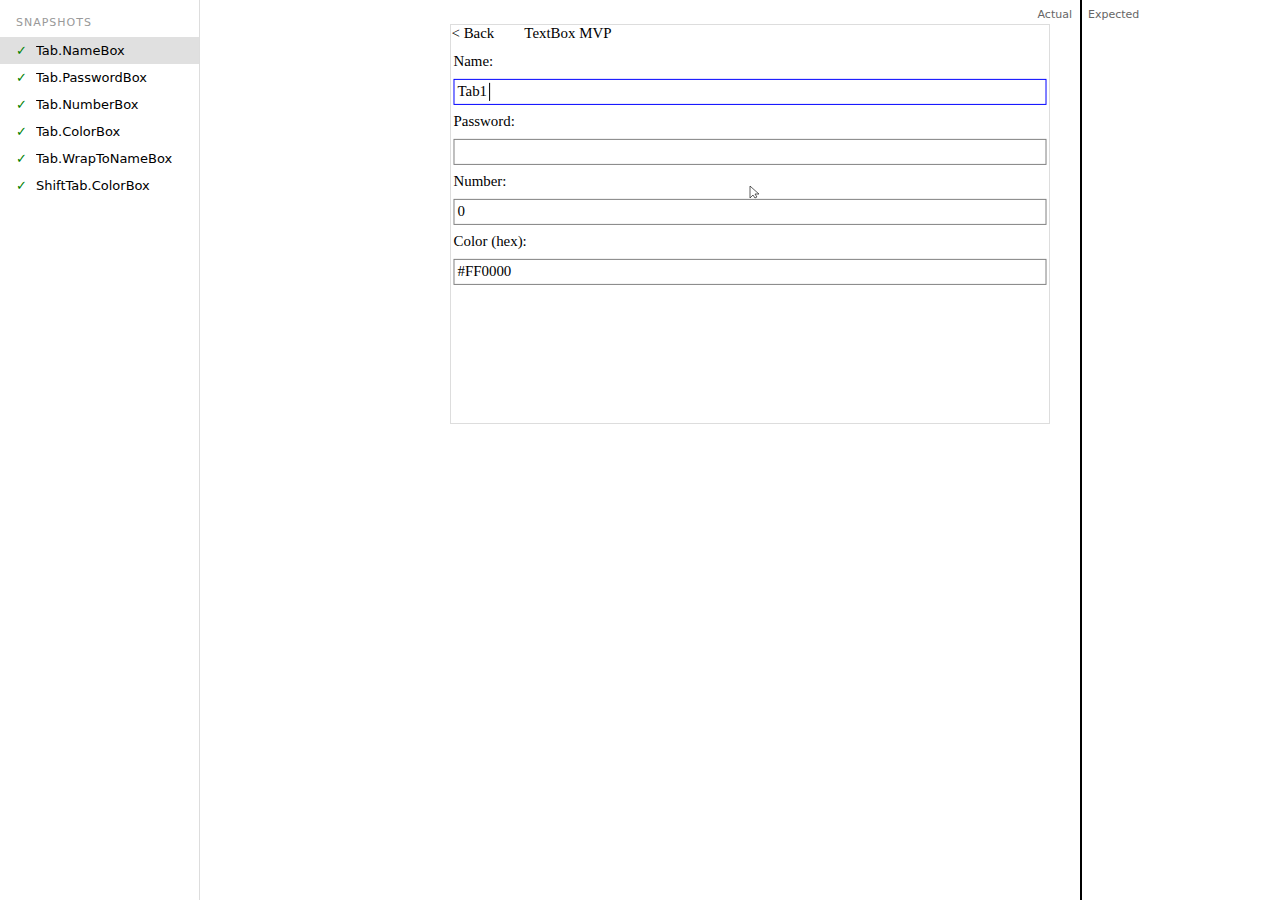
<file: Xui/Tests/Integration/TestApp/Snapshots/TextBox_TabNavigation/TestRun.html>
<!DOCTYPE html>
<html lang="en">
<head><meta charset="utf-8"><title>Test Run</title>
<style>
    * { margin: 0; padding: 0; box-sizing: border-box; }
    body { font-family: system-ui, sans-serif; height: 100vh; }
    .root { display: grid; grid-template-columns: 200px 1fr; height: 100vh; }
    .sidebar { border-right: 1px solid #ddd; overflow-y: auto; padding: 8px 0; }
    .sidebar-title { padding: 8px 16px; font-size: 11px; text-transform: uppercase; letter-spacing: 1px; color: #999; }
    .step { display: flex; align-items: center; padding: 6px 16px; cursor: pointer; font-size: 13px; }
    .step:hover { background: #f0f0f0; }
    .step.active { background: #e0e0e0; }
    .badge { width: 20px; flex-shrink: 0; }
    .pass .badge { color: green; }
    .fail .badge { color: red; }
    .label { overflow: hidden; text-overflow: ellipsis; white-space: nowrap; }
    .compare { overflow: auto; }
    .compare-content { display: grid; position: relative; min-height: 100%; }
    .layer { grid-area: 1 / 1; display: flex; justify-content: center; align-items: start; padding: 24px 250px; pointer-events: none; user-select: none; }
    .layer svg { border: 1px solid #ddd; }
    .separator { position: absolute; top: 0; bottom: 0; width: 2px; background: #000; z-index: 10; pointer-events: none; }
    .sep-handle { position: absolute; top: 0; bottom: 0; width: 20px; transform: translateX(-50%); z-index: 12; cursor: ew-resize; }
    .sep-label { position: absolute; top: 8px; font-size: 11px; color: #666; z-index: 11; pointer-events: none; user-select: none; }
    #label-left { transform: translateX(-100%); padding-right: 8px; }
    #label-right { padding-left: 8px; }
</style></head>
<body>
<div class="root">
  <div class="sidebar">
    <div class="sidebar-title">Snapshots</div>
    <div class="step pass active" onclick="selectStep(0)">
      <span class="badge">&#10003;</span>
      <span class="label">Tab.NameBox</span>
    </div>
    <div class="step pass" onclick="selectStep(1)">
      <span class="badge">&#10003;</span>
      <span class="label">Tab.PasswordBox</span>
    </div>
    <div class="step pass" onclick="selectStep(2)">
      <span class="badge">&#10003;</span>
      <span class="label">Tab.NumberBox</span>
    </div>
    <div class="step pass" onclick="selectStep(3)">
      <span class="badge">&#10003;</span>
      <span class="label">Tab.ColorBox</span>
    </div>
    <div class="step pass" onclick="selectStep(4)">
      <span class="badge">&#10003;</span>
      <span class="label">Tab.WrapToNameBox</span>
    </div>
    <div class="step pass" onclick="selectStep(5)">
      <span class="badge">&#10003;</span>
      <span class="label">ShiftTab.ColorBox</span>
    </div>
  </div>
  <div class="compare" id="compare">
    <div class="compare-content" id="compare-content">
      <div class="layer" id="expected-layer"></div>
      <div class="layer" id="actual-layer"></div>
      <div class="separator" id="separator"></div>
      <div class="sep-handle" id="sep-handle"></div>
      <span class="sep-label" id="label-left">Actual</span>
      <span class="sep-label" id="label-right">Expected</span>
    </div>
  </div>
</div>
<script id="snapshot-data" type="application/json">[
  {"index":1,"name":"Tab.NameBox","passed":true,"actual":"[base64]","expected":"[base64]"},
  {"index":2,"name":"Tab.PasswordBox","passed":true,"actual":"[base64]","expected":"[base64]"},
  {"index":3,"name":"Tab.NumberBox","passed":true,"actual":"[base64]","expected":"[base64]"},
  {"index":4,"name":"Tab.ColorBox","passed":true,"actual":"[base64]","expected":"[base64]"},
  {"index":5,"name":"Tab.WrapToNameBox","passed":true,"actual":"[base64]","expected":"[base64]"},
  {"index":6,"name":"ShiftTab.ColorBox","passed":true,"actual":"[base64]","expected":"[base64]"}
]</script>
<script>
    const snapshots = JSON.parse(document.getElementById('snapshot-data').textContent);
    const compare = document.getElementById('compare');
    const compareContent = document.getElementById('compare-content');
    const actualLayer = document.getElementById('actual-layer');
    const expectedLayer = document.getElementById('expected-layer');
    const separator = document.getElementById('separator');
    const sepHandle = document.getElementById('sep-handle');
    const labelLeft = document.getElementById('label-left');
    const labelRight = document.getElementById('label-right');
    let currentStep = 0;
    let separatorRatio = 1;

    function decodeBase64(b64) {
        const bytes = Uint8Array.from(atob(b64), c => c.charCodeAt(0));
        return new TextDecoder().decode(bytes);
    }

    function selectStep(index) {
        currentStep = index;
        const w = compareContent.offsetWidth;
        const maxRatio = w > 0 ? (w - 250 + 50) / w : 1;
        separatorRatio = maxRatio;
        document.querySelectorAll('.step').forEach((el, i) => el.classList.toggle('active', i === index));
        updateView();
    }

    function updateView() {
        const step = snapshots[currentStep];
        actualLayer.innerHTML = step.actual ? decodeBase64(step.actual) : '';
        const has = !!step.expected;
        expectedLayer.innerHTML = has ? decodeBase64(step.expected) : '';
        separator.style.display = has ? '' : 'none';
        sepHandle.style.display = has ? '' : 'none';
        labelLeft.style.display = has ? '' : 'none';
        labelRight.style.display = has ? '' : 'none';
        if (has) { updateSeparator(); } else { actualLayer.style.clipPath = 'none'; expectedLayer.style.clipPath = 'none'; }
    }

    function updateSeparator() {
        const w = compareContent.offsetWidth;
        const margin = 250;
        const allowance = 50;
        const minX = margin - allowance;
        const maxX = w - margin + allowance;
        const x = Math.round(Math.max(minX, Math.min(maxX, separatorRatio * w)));
        actualLayer.style.clipPath = `inset(0 ${w - x}px 0 0)`;
        expectedLayer.style.clipPath = `inset(0 0 0 ${x}px)`;
        separator.style.left = x + 'px';
        sepHandle.style.left = x + 'px';
        labelLeft.style.left = x + 'px';
        labelRight.style.left = x + 'px';
    }

    let dragging = false;
    sepHandle.addEventListener('mousedown', (e) => { e.preventDefault(); dragging = true; });
    document.addEventListener('mousemove', (e) => { if (dragging) { e.preventDefault(); moveSeparator(e); } });
    document.addEventListener('mouseup', () => { dragging = false; });

    function moveSeparator(e) {
        const rect = compare.getBoundingClientRect();
        const w = compareContent.offsetWidth;
        const x = e.clientX - rect.left + compare.scrollLeft;
        const margin = 250;
        const allowance = 50;
        const minX = margin - allowance;
        const maxX = w - margin + allowance;
        separatorRatio = Math.max(minX / w, Math.min(maxX / w, x / w));
        updateSeparator();
    }

    document.addEventListener('keydown', (e) => {
        if (e.key === 'ArrowUp' && currentStep > 0) { selectStep(currentStep - 1); e.preventDefault(); }
        if (e.key === 'ArrowDown' && currentStep < snapshots.length - 1) { selectStep(currentStep + 1); e.preventDefault(); }
    });

    window.addEventListener('resize', () => { if (snapshots[currentStep].expected) updateSeparator(); });
    selectStep(0);
</script>
</body></html>
</file>
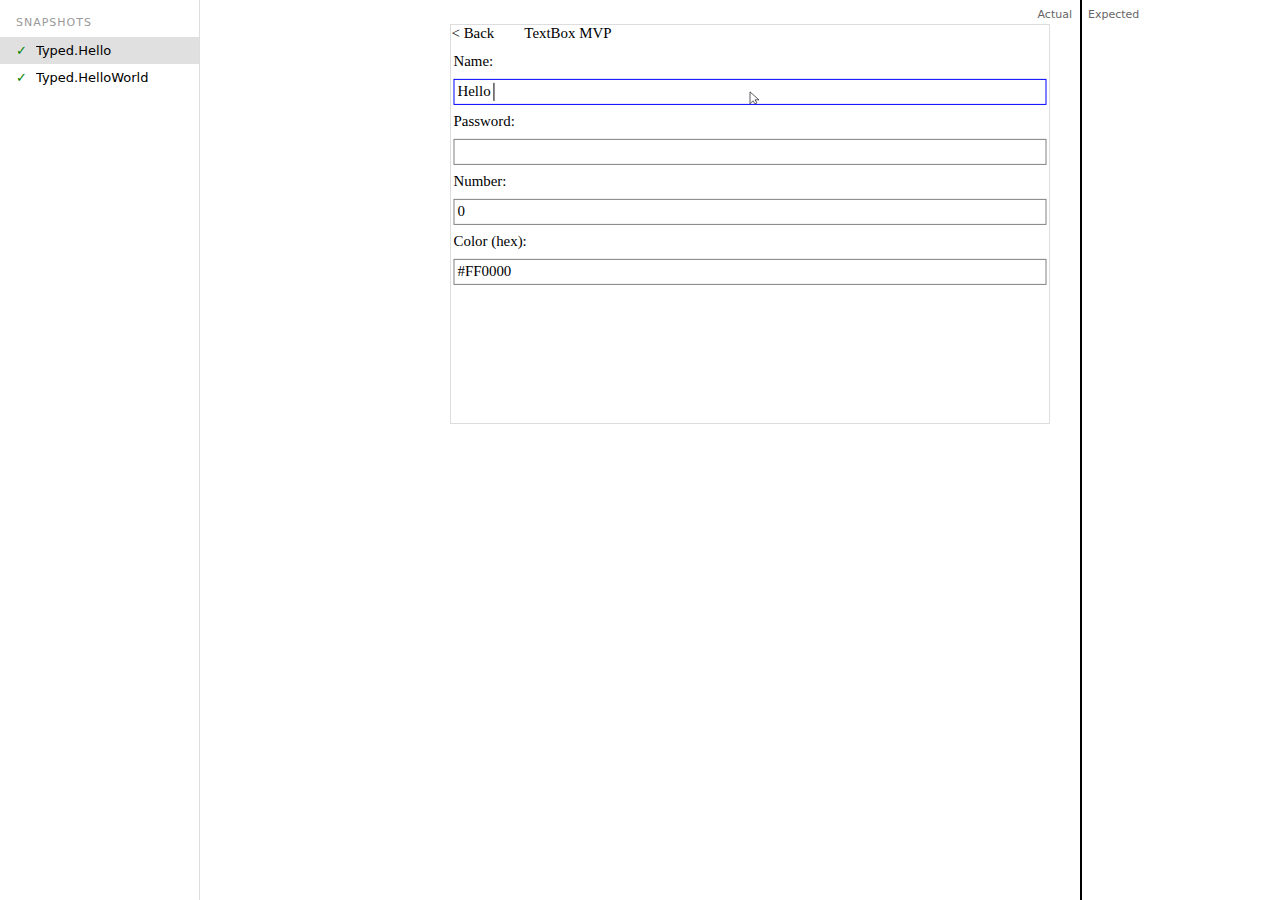
<file: Xui/Tests/Integration/TestApp/Snapshots/TextBox_Type/TestRun.html>
<!DOCTYPE html>
<html lang="en">
<head><meta charset="utf-8"><title>Test Run</title>
<style>
    * { margin: 0; padding: 0; box-sizing: border-box; }
    body { font-family: system-ui, sans-serif; height: 100vh; }
    .root { display: grid; grid-template-columns: 200px 1fr; height: 100vh; }
    .sidebar { border-right: 1px solid #ddd; overflow-y: auto; padding: 8px 0; }
    .sidebar-title { padding: 8px 16px; font-size: 11px; text-transform: uppercase; letter-spacing: 1px; color: #999; }
    .step { display: flex; align-items: center; padding: 6px 16px; cursor: pointer; font-size: 13px; }
    .step:hover { background: #f0f0f0; }
    .step.active { background: #e0e0e0; }
    .badge { width: 20px; flex-shrink: 0; }
    .pass .badge { color: green; }
    .fail .badge { color: red; }
    .label { overflow: hidden; text-overflow: ellipsis; white-space: nowrap; }
    .compare { overflow: auto; }
    .compare-content { display: grid; position: relative; min-height: 100%; }
    .layer { grid-area: 1 / 1; display: flex; justify-content: center; align-items: start; padding: 24px 250px; pointer-events: none; user-select: none; }
    .layer svg { border: 1px solid #ddd; }
    .separator { position: absolute; top: 0; bottom: 0; width: 2px; background: #000; z-index: 10; pointer-events: none; }
    .sep-handle { position: absolute; top: 0; bottom: 0; width: 20px; transform: translateX(-50%); z-index: 12; cursor: ew-resize; }
    .sep-label { position: absolute; top: 8px; font-size: 11px; color: #666; z-index: 11; pointer-events: none; user-select: none; }
    #label-left { transform: translateX(-100%); padding-right: 8px; }
    #label-right { padding-left: 8px; }
</style></head>
<body>
<div class="root">
  <div class="sidebar">
    <div class="sidebar-title">Snapshots</div>
    <div class="step pass active" onclick="selectStep(0)">
      <span class="badge">&#10003;</span>
      <span class="label">Typed.Hello</span>
    </div>
    <div class="step pass" onclick="selectStep(1)">
      <span class="badge">&#10003;</span>
      <span class="label">Typed.HelloWorld</span>
    </div>
  </div>
  <div class="compare" id="compare">
    <div class="compare-content" id="compare-content">
      <div class="layer" id="expected-layer"></div>
      <div class="layer" id="actual-layer"></div>
      <div class="separator" id="separator"></div>
      <div class="sep-handle" id="sep-handle"></div>
      <span class="sep-label" id="label-left">Actual</span>
      <span class="sep-label" id="label-right">Expected</span>
    </div>
  </div>
</div>
<script id="snapshot-data" type="application/json">[
  {"index":1,"name":"Typed.Hello","passed":true,"actual":"[base64]","expected":"[base64]"},
  {"index":2,"name":"Typed.HelloWorld","passed":true,"actual":"[base64]","expected":"[base64]"}
]</script>
<script>
    const snapshots = JSON.parse(document.getElementById('snapshot-data').textContent);
    const compare = document.getElementById('compare');
    const compareContent = document.getElementById('compare-content');
    const actualLayer = document.getElementById('actual-layer');
    const expectedLayer = document.getElementById('expected-layer');
    const separator = document.getElementById('separator');
    const sepHandle = document.getElementById('sep-handle');
    const labelLeft = document.getElementById('label-left');
    const labelRight = document.getElementById('label-right');
    let currentStep = 0;
    let separatorRatio = 1;

    function decodeBase64(b64) {
        const bytes = Uint8Array.from(atob(b64), c => c.charCodeAt(0));
        return new TextDecoder().decode(bytes);
    }

    function selectStep(index) {
        currentStep = index;
        const w = compareContent.offsetWidth;
        const maxRatio = w > 0 ? (w - 250 + 50) / w : 1;
        separatorRatio = maxRatio;
        document.querySelectorAll('.step').forEach((el, i) => el.classList.toggle('active', i === index));
        updateView();
    }

    function updateView() {
        const step = snapshots[currentStep];
        actualLayer.innerHTML = step.actual ? decodeBase64(step.actual) : '';
        const has = !!step.expected;
        expectedLayer.innerHTML = has ? decodeBase64(step.expected) : '';
        separator.style.display = has ? '' : 'none';
        sepHandle.style.display = has ? '' : 'none';
        labelLeft.style.display = has ? '' : 'none';
        labelRight.style.display = has ? '' : 'none';
        if (has) { updateSeparator(); } else { actualLayer.style.clipPath = 'none'; expectedLayer.style.clipPath = 'none'; }
    }

    function updateSeparator() {
        const w = compareContent.offsetWidth;
        const margin = 250;
        const allowance = 50;
        const minX = margin - allowance;
        const maxX = w - margin + allowance;
        const x = Math.round(Math.max(minX, Math.min(maxX, separatorRatio * w)));
        actualLayer.style.clipPath = `inset(0 ${w - x}px 0 0)`;
        expectedLayer.style.clipPath = `inset(0 0 0 ${x}px)`;
        separator.style.left = x + 'px';
        sepHandle.style.left = x + 'px';
        labelLeft.style.left = x + 'px';
        labelRight.style.left = x + 'px';
    }

    let dragging = false;
    sepHandle.addEventListener('mousedown', (e) => { e.preventDefault(); dragging = true; });
    document.addEventListener('mousemove', (e) => { if (dragging) { e.preventDefault(); moveSeparator(e); } });
    document.addEventListener('mouseup', () => { dragging = false; });

    function moveSeparator(e) {
        const rect = compare.getBoundingClientRect();
        const w = compareContent.offsetWidth;
        const x = e.clientX - rect.left + compare.scrollLeft;
        const margin = 250;
        const allowance = 50;
        const minX = margin - allowance;
        const maxX = w - margin + allowance;
        separatorRatio = Math.max(minX / w, Math.min(maxX / w, x / w));
        updateSeparator();
    }

    document.addEventListener('keydown', (e) => {
        if (e.key === 'ArrowUp' && currentStep > 0) { selectStep(currentStep - 1); e.preventDefault(); }
        if (e.key === 'ArrowDown' && currentStep < snapshots.length - 1) { selectStep(currentStep + 1); e.preventDefault(); }
    });

    window.addEventListener('resize', () => { if (snapshots[currentStep].expected) updateSeparator(); });
    selectStep(0);
</script>
</body></html>
</file>
